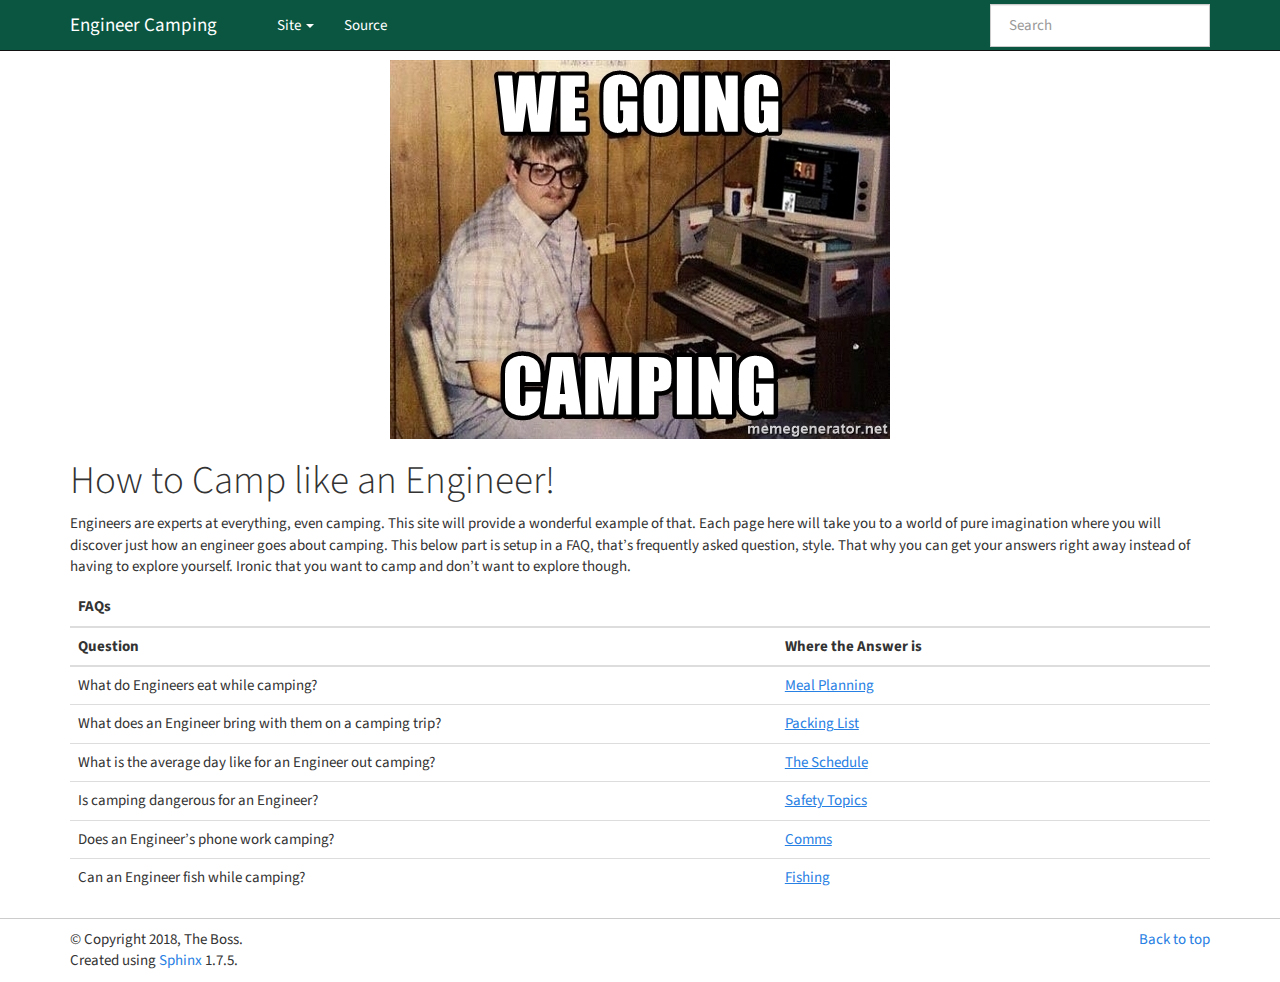
<file: index.html>
<!DOCTYPE html>

<html xmlns="http://www.w3.org/1999/xhtml">
  <head>
    <meta http-equiv="X-UA-Compatible" content="IE=Edge" />
    <meta http-equiv="Content-Type" content="text/html; charset=utf-8" />
    <title>How to Camp like an Engineer! &#8212; Engineer Camping 1.0 documentation</title>
    <link rel="stylesheet" href="_static/bootstrap-sphinx.css" type="text/css" />
    <link rel="stylesheet" href="_static/pygments.css" type="text/css" />
    <script type="text/javascript" id="documentation_options" data-url_root="./" src="_static/documentation_options.js"></script>
    <script type="text/javascript" src="_static/jquery.js"></script>
    <script type="text/javascript" src="_static/underscore.js"></script>
    <script type="text/javascript" src="_static/doctools.js"></script>
    <script type="text/javascript" src="_static/js/jquery-1.11.0.min.js"></script>
    <script type="text/javascript" src="_static/js/jquery-fix.js"></script>
    <script type="text/javascript" src="_static/bootstrap-3.3.7/js/bootstrap.min.js"></script>
    <script type="text/javascript" src="_static/bootstrap-sphinx.js"></script>
    <link rel="index" title="Index" href="genindex.html" />
    <link rel="search" title="Search" href="search.html" />
    <link rel="next" title="Meal Planning" href="food.html" />
    <link href="_static/custom.css" rel="stylesheet" type="text/css">

  </head><body>

  <div id="navbar" class="navbar navbar-default navbar-fixed-top">
    <div class="container">
      <div class="navbar-header">
        <!-- .btn-navbar is used as the toggle for collapsed navbar content -->
        <button type="button" class="navbar-toggle" data-toggle="collapse" data-target=".nav-collapse">
          <span class="icon-bar"></span>
          <span class="icon-bar"></span>
          <span class="icon-bar"></span>
        </button>
        <a class="navbar-brand" href="#">
          Engineer Camping</a>
        <span class="navbar-text navbar-version pull-left"><b></b></span>
      </div>

        <div class="collapse navbar-collapse nav-collapse">
          <ul class="nav navbar-nav">
            
            
              <li class="dropdown globaltoc-container">
  <a role="button"
     id="dLabelGlobalToc"
     data-toggle="dropdown"
     data-target="#"
     href="#">Site <b class="caret"></b></a>
  <ul class="dropdown-menu globaltoc"
      role="menu"
      aria-labelledby="dLabelGlobalToc"><p class="caption"><span class="caption-text">Contents:</span></p>
<ul>
<li class="toctree-l1"><a class="reference internal" href="food.html">Meal Planning</a></li>
<li class="toctree-l1"><a class="reference internal" href="itinerary.html">The Schedule</a></li>
<li class="toctree-l1"><a class="reference internal" href="packing.html">Packing List</a></li>
<li class="toctree-l1"><a class="reference internal" href="safety.html">Safety Topics</a></li>
<li class="toctree-l1"><a class="reference internal" href="fishing.html">Fishing</a></li>
</ul>
</ul>
</li>
              
            
            
            
            
            
              <li class="hidden-sm">
<div id="sourcelink">
  <a href="_sources/index.rst.txt"
     rel="nofollow">Source</a>
</div></li>
            
          </ul>

          
            
<form class="navbar-form navbar-right" action="search.html" method="get">
 <div class="form-group">
  <input type="text" name="q" class="form-control" placeholder="Search" />
 </div>
  <input type="hidden" name="check_keywords" value="yes" />
  <input type="hidden" name="area" value="default" />
</form>
          
        </div>
    </div>
  </div>

<div class="container">
  <div class="row">
    <div class="col-md-12 content">
      
  <img alt="_images/we-going-camping.jpg" class="align-center" src="_images/we-going-camping.jpg" />
<div class="section" id="how-to-camp-like-an-engineer">
<h1>How to Camp like an Engineer!<a class="headerlink" href="#how-to-camp-like-an-engineer" title="Permalink to this headline">¶</a></h1>
<p>Engineers are experts at everything, even camping. This site will provide a wonderful example of that.
Each page here will take you to a world of pure imagination where you will discover just how an engineer
goes about camping. This below part is setup in a FAQ, that’s frequently asked question, style. That why
you can get your answers right away instead of having to explore yourself. Ironic that you want to camp
and don’t want to explore though.</p>
<table border="1" class="docutils">
<colgroup>
<col width="62%" />
<col width="38%" />
</colgroup>
<thead valign="bottom">
<tr class="row-odd"><th class="head" colspan="2">FAQs</th>
</tr>
<tr class="row-even"><th class="head">Question</th>
<th class="head">Where the Answer is</th>
</tr>
</thead>
<tbody valign="top">
<tr class="row-odd"><td>What do Engineers eat while camping?</td>
<td><a class="reference internal" href="food.html"><span class="doc">Meal Planning</span></a></td>
</tr>
<tr class="row-even"><td>What does an Engineer bring with them on a camping trip?</td>
<td><a class="reference internal" href="packing.html"><span class="doc">Packing List</span></a></td>
</tr>
<tr class="row-odd"><td>What is the average day like for an Engineer out camping?</td>
<td><a class="reference internal" href="itinerary.html"><span class="doc">The Schedule</span></a></td>
</tr>
<tr class="row-even"><td>Is camping dangerous for an Engineer?</td>
<td><a class="reference internal" href="safety.html"><span class="doc">Safety Topics</span></a></td>
</tr>
<tr class="row-odd"><td>Does an Engineer’s phone work camping?</td>
<td><a class="reference external" href="safety.html#communications">Comms</a></td>
</tr>
<tr class="row-even"><td>Can an Engineer fish while camping?</td>
<td><a class="reference internal" href="fishing.html"><span class="doc">Fishing</span></a></td>
</tr>
</tbody>
</table>
<div class="toctree-wrapper compound">
</div>
</div>


    </div>
      
  </div>
</div>
<footer class="footer">
  <div class="container">
    <p class="pull-right">
      <a href="#">Back to top</a>
      
    </p>
    <p>
        &copy; Copyright 2018, The Boss.<br/>
      Created using <a href="http://sphinx-doc.org/">Sphinx</a> 1.7.5.<br/>
    </p>
  </div>
</footer>
  </body>
</html>
</file>
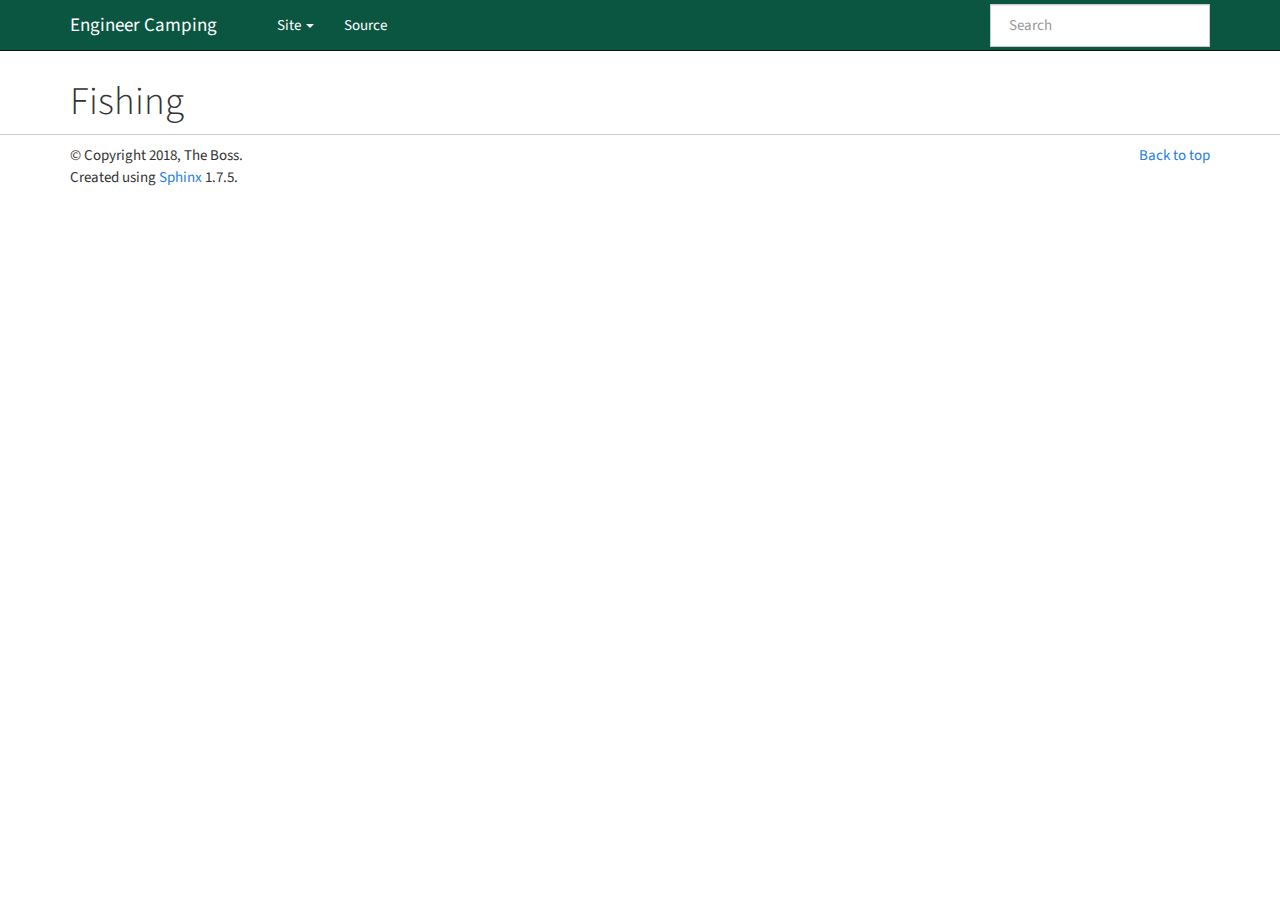
<file: fishing.html>
<!DOCTYPE html>

<html xmlns="http://www.w3.org/1999/xhtml">
  <head>
    <meta http-equiv="X-UA-Compatible" content="IE=Edge" />
    <meta http-equiv="Content-Type" content="text/html; charset=utf-8" />
    <title>Fishing &#8212; Engineer Camping 1.0 documentation</title>
    <link rel="stylesheet" href="_static/bootstrap-sphinx.css" type="text/css" />
    <link rel="stylesheet" href="_static/pygments.css" type="text/css" />
    <script type="text/javascript" id="documentation_options" data-url_root="./" src="_static/documentation_options.js"></script>
    <script type="text/javascript" src="_static/jquery.js"></script>
    <script type="text/javascript" src="_static/underscore.js"></script>
    <script type="text/javascript" src="_static/doctools.js"></script>
    <script type="text/javascript" src="_static/js/jquery-1.11.0.min.js"></script>
    <script type="text/javascript" src="_static/js/jquery-fix.js"></script>
    <script type="text/javascript" src="_static/bootstrap-3.3.7/js/bootstrap.min.js"></script>
    <script type="text/javascript" src="_static/bootstrap-sphinx.js"></script>
    <link rel="index" title="Index" href="genindex.html" />
    <link rel="search" title="Search" href="search.html" />
    <link rel="prev" title="Safety Topics" href="safety.html" />
    <link href="_static/custom.css" rel="stylesheet" type="text/css">

  </head><body>

  <div id="navbar" class="navbar navbar-default navbar-fixed-top">
    <div class="container">
      <div class="navbar-header">
        <!-- .btn-navbar is used as the toggle for collapsed navbar content -->
        <button type="button" class="navbar-toggle" data-toggle="collapse" data-target=".nav-collapse">
          <span class="icon-bar"></span>
          <span class="icon-bar"></span>
          <span class="icon-bar"></span>
        </button>
        <a class="navbar-brand" href="index.html">
          Engineer Camping</a>
        <span class="navbar-text navbar-version pull-left"><b></b></span>
      </div>

        <div class="collapse navbar-collapse nav-collapse">
          <ul class="nav navbar-nav">
            
            
              <li class="dropdown globaltoc-container">
  <a role="button"
     id="dLabelGlobalToc"
     data-toggle="dropdown"
     data-target="#"
     href="index.html">Site <b class="caret"></b></a>
  <ul class="dropdown-menu globaltoc"
      role="menu"
      aria-labelledby="dLabelGlobalToc"><p class="caption"><span class="caption-text">Contents:</span></p>
<ul class="current">
<li class="toctree-l1"><a class="reference internal" href="food.html">Meal Planning</a></li>
<li class="toctree-l1"><a class="reference internal" href="itinerary.html">The Schedule</a></li>
<li class="toctree-l1"><a class="reference internal" href="packing.html">Packing List</a></li>
<li class="toctree-l1"><a class="reference internal" href="safety.html">Safety Topics</a></li>
<li class="toctree-l1 current"><a class="current reference internal" href="#">Fishing</a></li>
</ul>
</ul>
</li>
              
            
            
            
            
            
              <li class="hidden-sm">
<div id="sourcelink">
  <a href="_sources/fishing.rst.txt"
     rel="nofollow">Source</a>
</div></li>
            
          </ul>

          
            
<form class="navbar-form navbar-right" action="search.html" method="get">
 <div class="form-group">
  <input type="text" name="q" class="form-control" placeholder="Search" />
 </div>
  <input type="hidden" name="check_keywords" value="yes" />
  <input type="hidden" name="area" value="default" />
</form>
          
        </div>
    </div>
  </div>

<div class="container">
  <div class="row">
    <div class="col-md-12 content">
      
  <div class="section" id="fishing">
<h1>Fishing<a class="headerlink" href="#fishing" title="Permalink to this headline">¶</a></h1>
</div>


    </div>
      
  </div>
</div>
<footer class="footer">
  <div class="container">
    <p class="pull-right">
      <a href="#">Back to top</a>
      
    </p>
    <p>
        &copy; Copyright 2018, The Boss.<br/>
      Created using <a href="http://sphinx-doc.org/">Sphinx</a> 1.7.5.<br/>
    </p>
  </div>
</footer>
  </body>
</html>
</file>
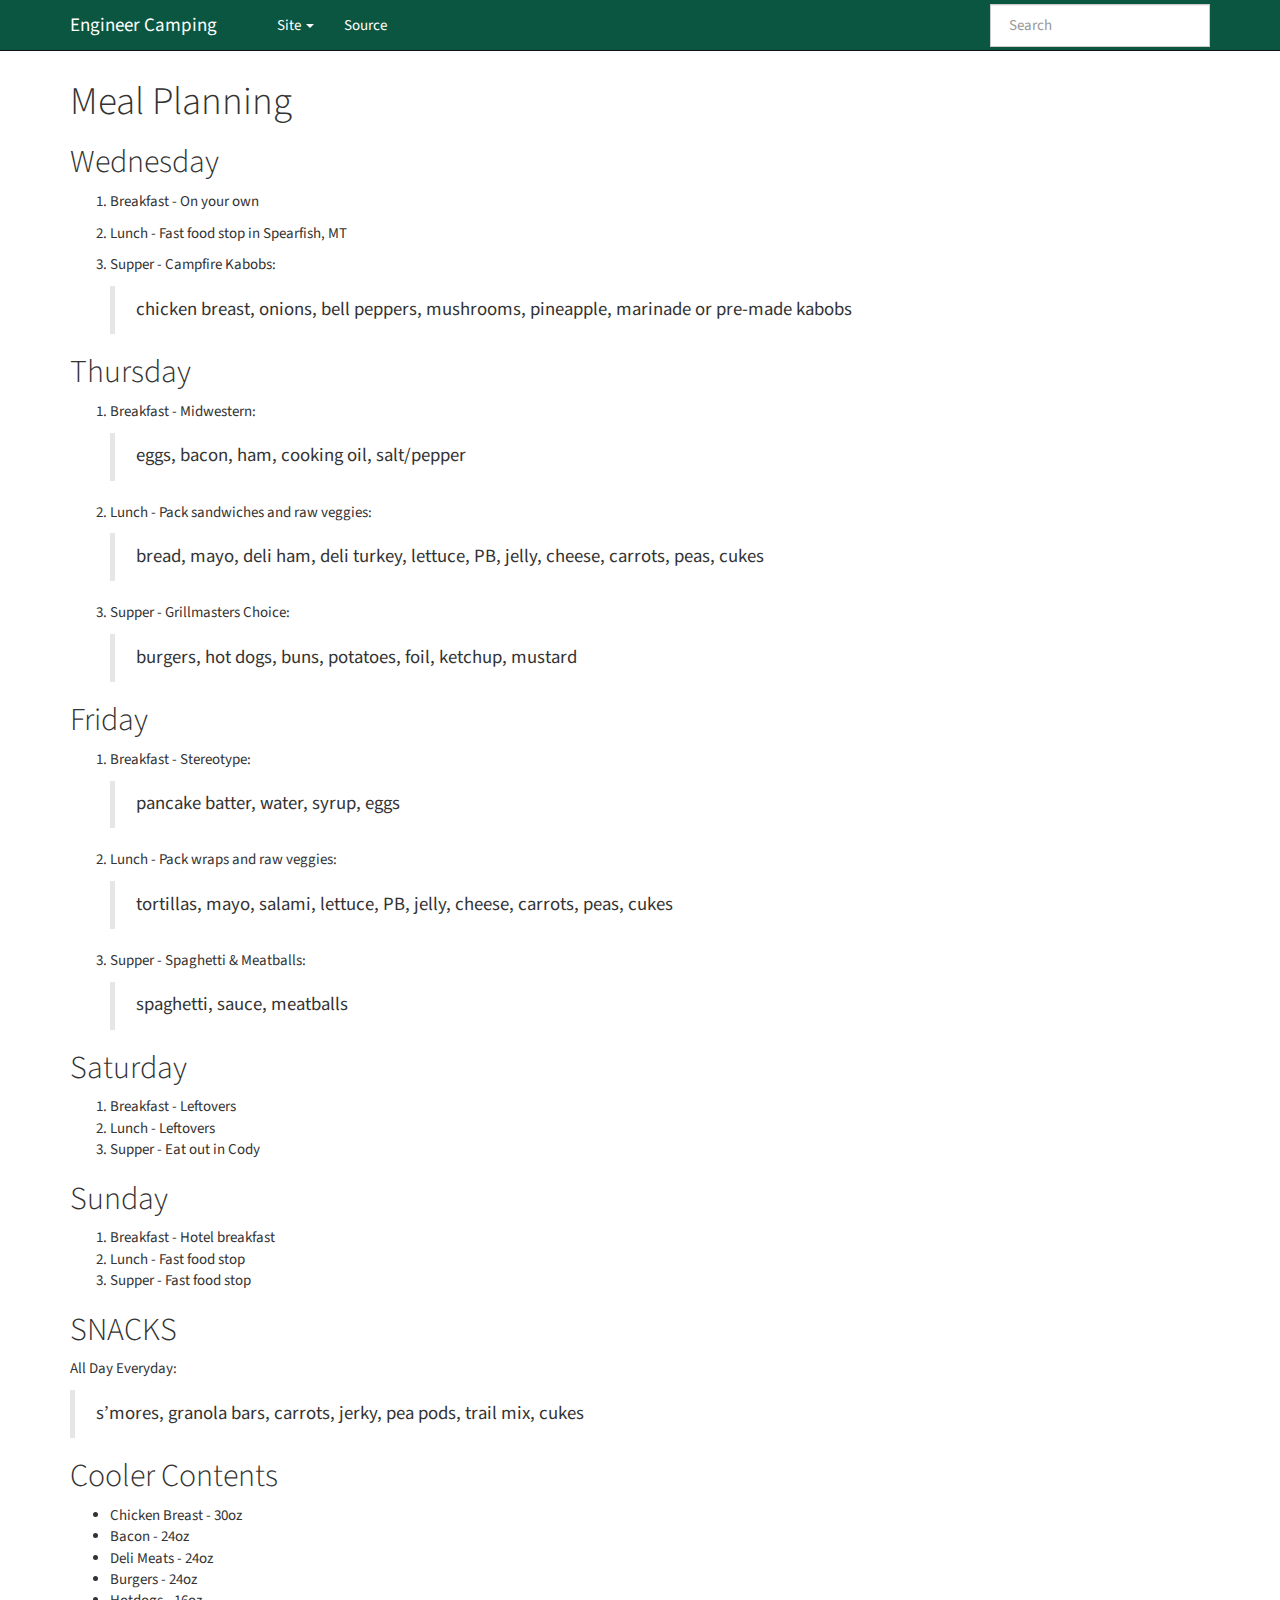
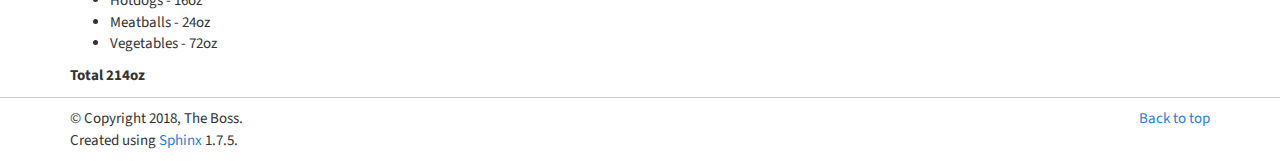
<file: food.html>
<!DOCTYPE html>

<html xmlns="http://www.w3.org/1999/xhtml">
  <head>
    <meta http-equiv="X-UA-Compatible" content="IE=Edge" />
    <meta http-equiv="Content-Type" content="text/html; charset=utf-8" />
    <title>Meal Planning &#8212; Engineer Camping 1.0 documentation</title>
    <link rel="stylesheet" href="_static/bootstrap-sphinx.css" type="text/css" />
    <link rel="stylesheet" href="_static/pygments.css" type="text/css" />
    <script type="text/javascript" id="documentation_options" data-url_root="./" src="_static/documentation_options.js"></script>
    <script type="text/javascript" src="_static/jquery.js"></script>
    <script type="text/javascript" src="_static/underscore.js"></script>
    <script type="text/javascript" src="_static/doctools.js"></script>
    <script type="text/javascript" src="_static/js/jquery-1.11.0.min.js"></script>
    <script type="text/javascript" src="_static/js/jquery-fix.js"></script>
    <script type="text/javascript" src="_static/bootstrap-3.3.7/js/bootstrap.min.js"></script>
    <script type="text/javascript" src="_static/bootstrap-sphinx.js"></script>
    <link rel="index" title="Index" href="genindex.html" />
    <link rel="search" title="Search" href="search.html" />
    <link rel="next" title="The Schedule" href="itinerary.html" />
    <link rel="prev" title="How to Camp like an Engineer!" href="index.html" />
    <link href="_static/custom.css" rel="stylesheet" type="text/css">

  </head><body>

  <div id="navbar" class="navbar navbar-default navbar-fixed-top">
    <div class="container">
      <div class="navbar-header">
        <!-- .btn-navbar is used as the toggle for collapsed navbar content -->
        <button type="button" class="navbar-toggle" data-toggle="collapse" data-target=".nav-collapse">
          <span class="icon-bar"></span>
          <span class="icon-bar"></span>
          <span class="icon-bar"></span>
        </button>
        <a class="navbar-brand" href="index.html">
          Engineer Camping</a>
        <span class="navbar-text navbar-version pull-left"><b></b></span>
      </div>

        <div class="collapse navbar-collapse nav-collapse">
          <ul class="nav navbar-nav">
            
            
              <li class="dropdown globaltoc-container">
  <a role="button"
     id="dLabelGlobalToc"
     data-toggle="dropdown"
     data-target="#"
     href="index.html">Site <b class="caret"></b></a>
  <ul class="dropdown-menu globaltoc"
      role="menu"
      aria-labelledby="dLabelGlobalToc"><p class="caption"><span class="caption-text">Contents:</span></p>
<ul class="current">
<li class="toctree-l1 current"><a class="current reference internal" href="#">Meal Planning</a></li>
<li class="toctree-l1"><a class="reference internal" href="itinerary.html">The Schedule</a></li>
<li class="toctree-l1"><a class="reference internal" href="packing.html">Packing List</a></li>
<li class="toctree-l1"><a class="reference internal" href="safety.html">Safety Topics</a></li>
<li class="toctree-l1"><a class="reference internal" href="fishing.html">Fishing</a></li>
</ul>
</ul>
</li>
              
            
            
            
            
            
              <li class="hidden-sm">
<div id="sourcelink">
  <a href="_sources/food.rst.txt"
     rel="nofollow">Source</a>
</div></li>
            
          </ul>

          
            
<form class="navbar-form navbar-right" action="search.html" method="get">
 <div class="form-group">
  <input type="text" name="q" class="form-control" placeholder="Search" />
 </div>
  <input type="hidden" name="check_keywords" value="yes" />
  <input type="hidden" name="area" value="default" />
</form>
          
        </div>
    </div>
  </div>

<div class="container">
  <div class="row">
    <div class="col-md-12 content">
      
  <div class="section" id="meal-planning">
<h1>Meal Planning<a class="headerlink" href="#meal-planning" title="Permalink to this headline">¶</a></h1>
<div class="section" id="wednesday">
<h2>Wednesday<a class="headerlink" href="#wednesday" title="Permalink to this headline">¶</a></h2>
<ol class="arabic">
<li><p class="first">Breakfast - On your own</p>
</li>
<li><p class="first">Lunch - Fast food stop in Spearfish, MT</p>
</li>
<li><p class="first">Supper - Campfire Kabobs:</p>
<blockquote>
<div><p>chicken breast, onions, bell peppers, mushrooms, pineapple, marinade or
pre-made kabobs</p>
</div></blockquote>
</li>
</ol>
</div>
<div class="section" id="thursday">
<h2>Thursday<a class="headerlink" href="#thursday" title="Permalink to this headline">¶</a></h2>
<ol class="arabic">
<li><p class="first">Breakfast - Midwestern:</p>
<blockquote>
<div><p>eggs, bacon, ham, cooking oil, salt/pepper</p>
</div></blockquote>
</li>
<li><p class="first">Lunch - Pack sandwiches and raw veggies:</p>
<blockquote>
<div><p>bread, mayo, deli ham, deli turkey, lettuce, PB, jelly, cheese, carrots,
peas, cukes</p>
</div></blockquote>
</li>
<li><p class="first">Supper - Grillmasters Choice:</p>
<blockquote>
<div><p>burgers, hot dogs, buns, potatoes, foil, ketchup, mustard</p>
</div></blockquote>
</li>
</ol>
</div>
<div class="section" id="friday">
<h2>Friday<a class="headerlink" href="#friday" title="Permalink to this headline">¶</a></h2>
<ol class="arabic">
<li><p class="first">Breakfast - Stereotype:</p>
<blockquote>
<div><p>pancake batter, water, syrup, eggs</p>
</div></blockquote>
</li>
<li><p class="first">Lunch - Pack wraps and raw veggies:</p>
<blockquote>
<div><p>tortillas, mayo, salami, lettuce, PB, jelly, cheese, carrots,
peas, cukes</p>
</div></blockquote>
</li>
<li><p class="first">Supper - Spaghetti &amp; Meatballs:</p>
<blockquote>
<div><p>spaghetti, sauce, meatballs</p>
</div></blockquote>
</li>
</ol>
</div>
<div class="section" id="saturday">
<h2>Saturday<a class="headerlink" href="#saturday" title="Permalink to this headline">¶</a></h2>
<ol class="arabic simple">
<li>Breakfast - Leftovers</li>
<li>Lunch - Leftovers</li>
<li>Supper - Eat out in Cody</li>
</ol>
</div>
<div class="section" id="sunday">
<h2>Sunday<a class="headerlink" href="#sunday" title="Permalink to this headline">¶</a></h2>
<ol class="arabic simple">
<li>Breakfast - Hotel breakfast</li>
<li>Lunch -      Fast food stop</li>
<li>Supper - Fast food stop</li>
</ol>
</div>
<div class="section" id="snacks">
<h2>SNACKS<a class="headerlink" href="#snacks" title="Permalink to this headline">¶</a></h2>
<p>All Day Everyday:</p>
<blockquote>
<div>s’mores, granola bars, carrots, jerky, pea pods, trail mix, cukes</div></blockquote>
</div>
<div class="section" id="cooler-contents">
<h2>Cooler Contents<a class="headerlink" href="#cooler-contents" title="Permalink to this headline">¶</a></h2>
<ul class="simple">
<li>Chicken Breast - 30oz</li>
<li>Bacon - 24oz</li>
<li>Deli Meats - 24oz</li>
<li>Burgers - 24oz</li>
<li>Hotdogs - 16oz</li>
<li>Meatballs - 24oz</li>
<li>Vegetables - 72oz</li>
</ul>
<p><strong>Total 214oz</strong></p>
</div>
</div>


    </div>
      
  </div>
</div>
<footer class="footer">
  <div class="container">
    <p class="pull-right">
      <a href="#">Back to top</a>
      
    </p>
    <p>
        &copy; Copyright 2018, The Boss.<br/>
      Created using <a href="http://sphinx-doc.org/">Sphinx</a> 1.7.5.<br/>
    </p>
  </div>
</footer>
  </body>
</html>
</file>
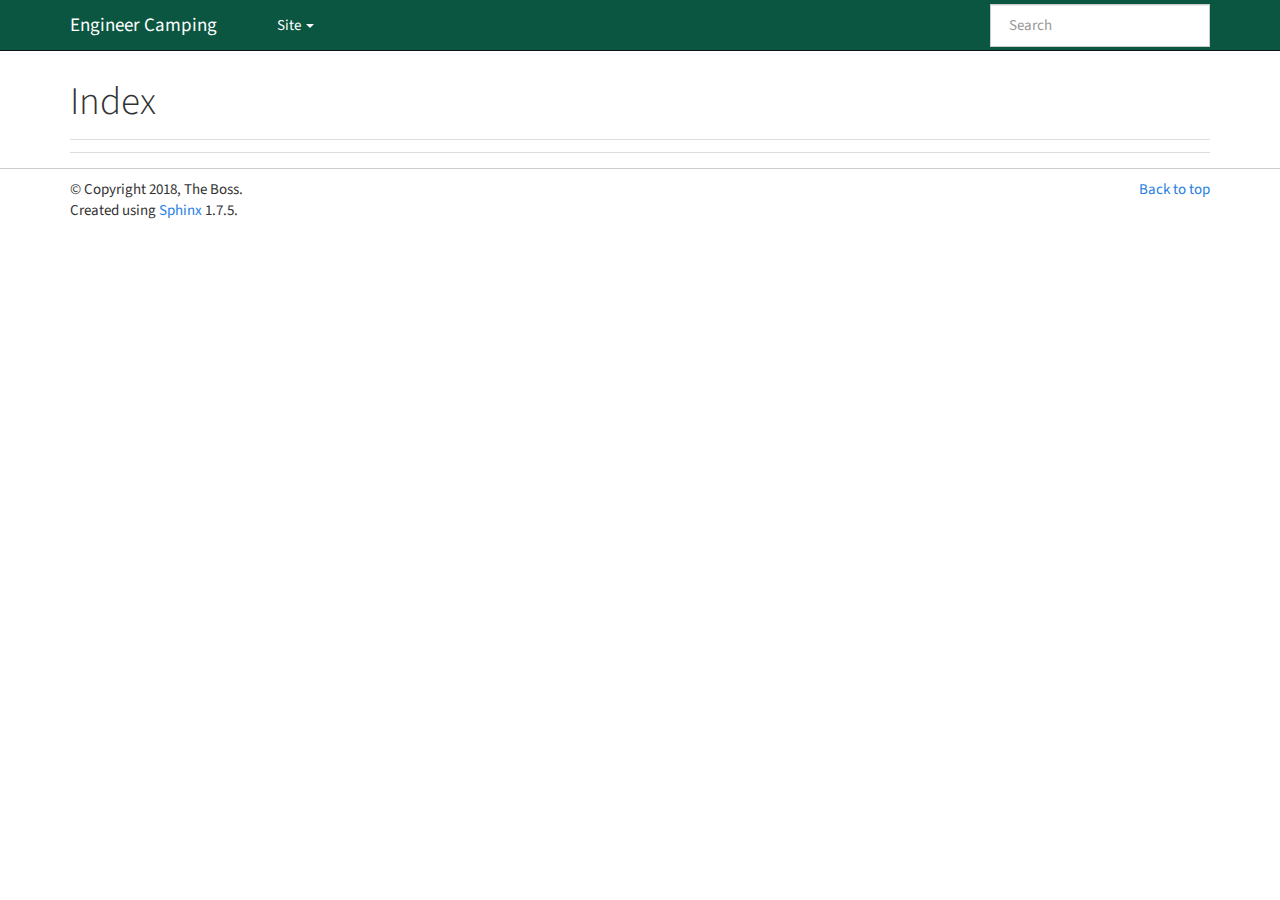
<file: genindex.html>
<!DOCTYPE html>

<html xmlns="http://www.w3.org/1999/xhtml">
  <head>
    <meta http-equiv="X-UA-Compatible" content="IE=Edge" />
    <meta http-equiv="Content-Type" content="text/html; charset=utf-8" />
    <title>Index &#8212; Engineer Camping 1.0 documentation</title>
    <link rel="stylesheet" href="_static/bootstrap-sphinx.css" type="text/css" />
    <link rel="stylesheet" href="_static/pygments.css" type="text/css" />
    <script type="text/javascript" id="documentation_options" data-url_root="./" src="_static/documentation_options.js"></script>
    <script type="text/javascript" src="_static/jquery.js"></script>
    <script type="text/javascript" src="_static/underscore.js"></script>
    <script type="text/javascript" src="_static/doctools.js"></script>
    <script type="text/javascript" src="_static/js/jquery-1.11.0.min.js"></script>
    <script type="text/javascript" src="_static/js/jquery-fix.js"></script>
    <script type="text/javascript" src="_static/bootstrap-3.3.7/js/bootstrap.min.js"></script>
    <script type="text/javascript" src="_static/bootstrap-sphinx.js"></script>
    <link rel="index" title="Index" href="#" />
    <link rel="search" title="Search" href="search.html" />
    <link href="_static/custom.css" rel="stylesheet" type="text/css">

  </head><body>

  <div id="navbar" class="navbar navbar-default navbar-fixed-top">
    <div class="container">
      <div class="navbar-header">
        <!-- .btn-navbar is used as the toggle for collapsed navbar content -->
        <button type="button" class="navbar-toggle" data-toggle="collapse" data-target=".nav-collapse">
          <span class="icon-bar"></span>
          <span class="icon-bar"></span>
          <span class="icon-bar"></span>
        </button>
        <a class="navbar-brand" href="index.html">
          Engineer Camping</a>
        <span class="navbar-text navbar-version pull-left"><b></b></span>
      </div>

        <div class="collapse navbar-collapse nav-collapse">
          <ul class="nav navbar-nav">
            
            
              <li class="dropdown globaltoc-container">
  <a role="button"
     id="dLabelGlobalToc"
     data-toggle="dropdown"
     data-target="#"
     href="index.html">Site <b class="caret"></b></a>
  <ul class="dropdown-menu globaltoc"
      role="menu"
      aria-labelledby="dLabelGlobalToc"><p class="caption"><span class="caption-text">Contents:</span></p>
<ul>
<li class="toctree-l1"><a class="reference internal" href="food.html">Meal Planning</a></li>
<li class="toctree-l1"><a class="reference internal" href="itinerary.html">The Schedule</a></li>
<li class="toctree-l1"><a class="reference internal" href="packing.html">Packing List</a></li>
<li class="toctree-l1"><a class="reference internal" href="safety.html">Safety Topics</a></li>
<li class="toctree-l1"><a class="reference internal" href="fishing.html">Fishing</a></li>
</ul>
</ul>
</li>
              
            
            
            
            
            
              <li class="hidden-sm"></li>
            
          </ul>

          
            
<form class="navbar-form navbar-right" action="search.html" method="get">
 <div class="form-group">
  <input type="text" name="q" class="form-control" placeholder="Search" />
 </div>
  <input type="hidden" name="check_keywords" value="yes" />
  <input type="hidden" name="area" value="default" />
</form>
          
        </div>
    </div>
  </div>

<div class="container">
  <div class="row">
    <div class="col-md-12 content">
      

<h1 id="index">Index</h1>

<div class="genindex-jumpbox">
 
</div>


    </div>
      
  </div>
</div>
<footer class="footer">
  <div class="container">
    <p class="pull-right">
      <a href="#">Back to top</a>
      
    </p>
    <p>
        &copy; Copyright 2018, The Boss.<br/>
      Created using <a href="http://sphinx-doc.org/">Sphinx</a> 1.7.5.<br/>
    </p>
  </div>
</footer>
  </body>
</html>
</file>
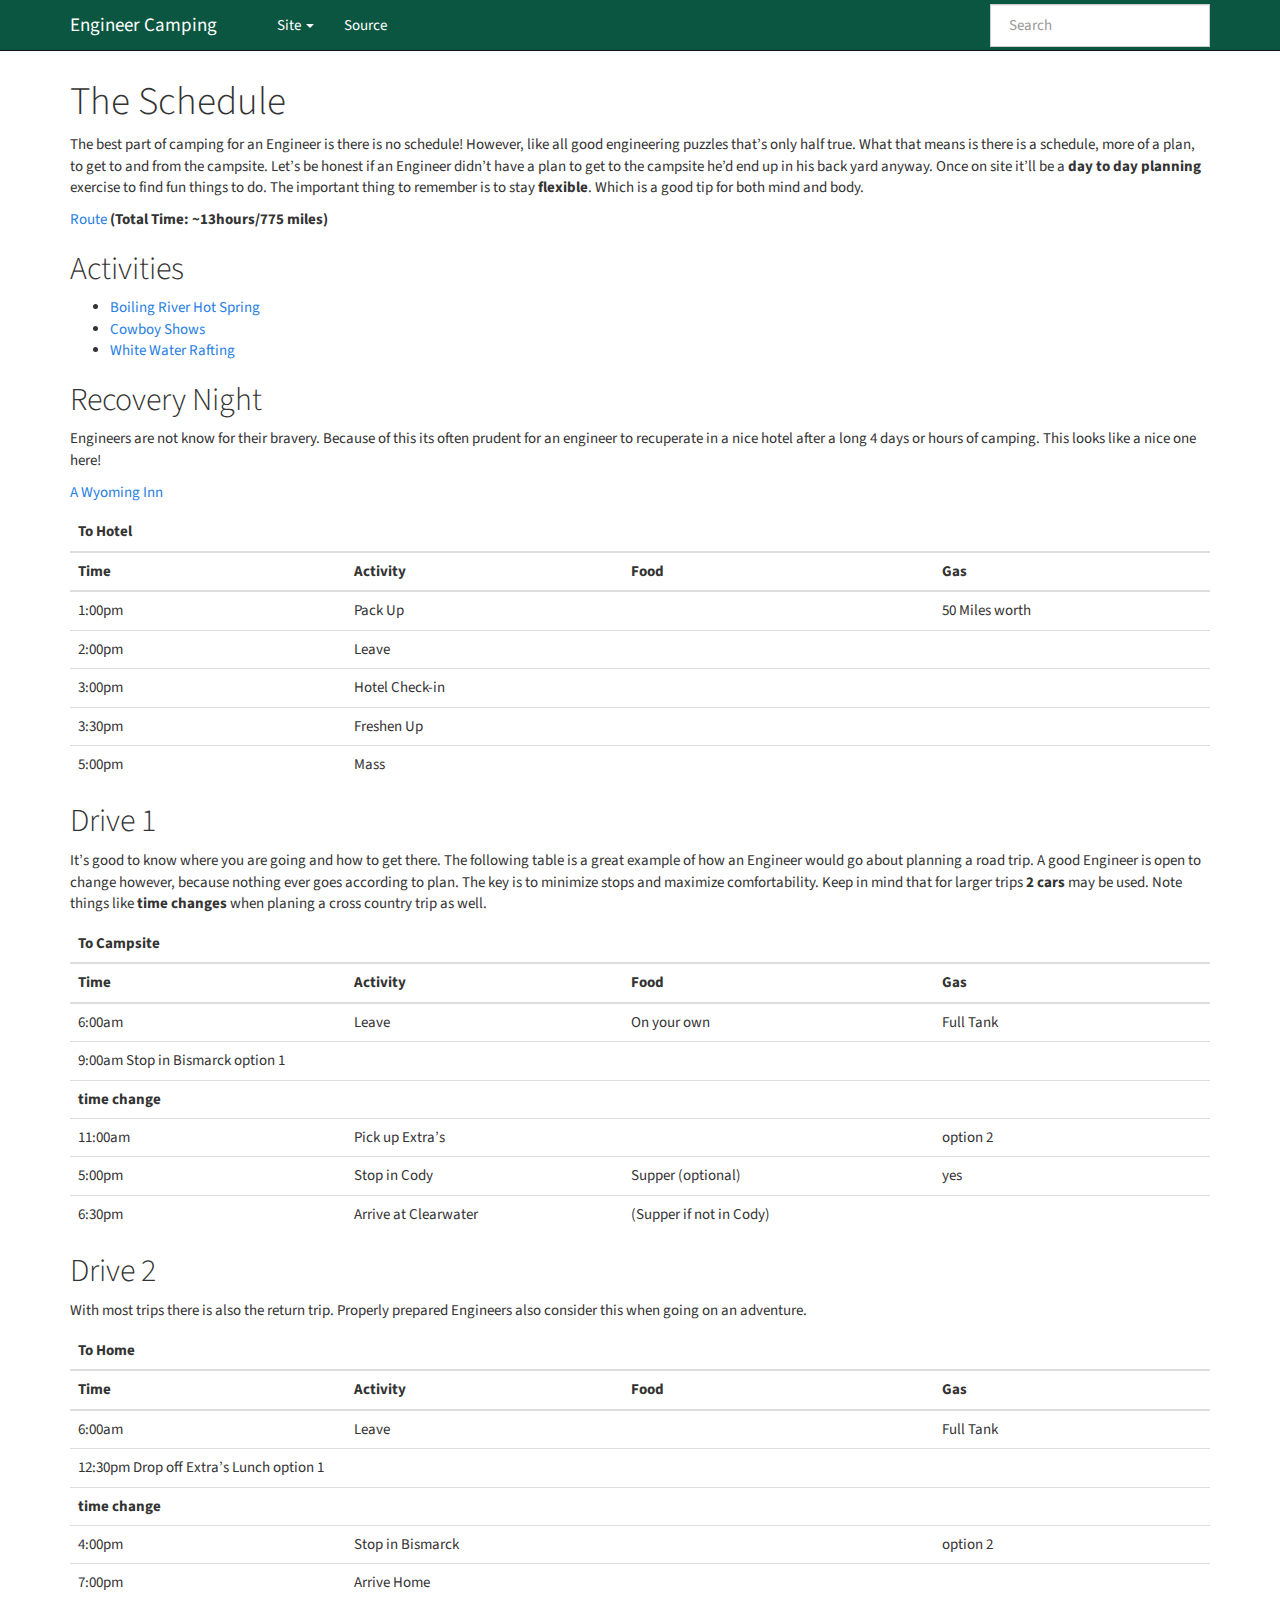
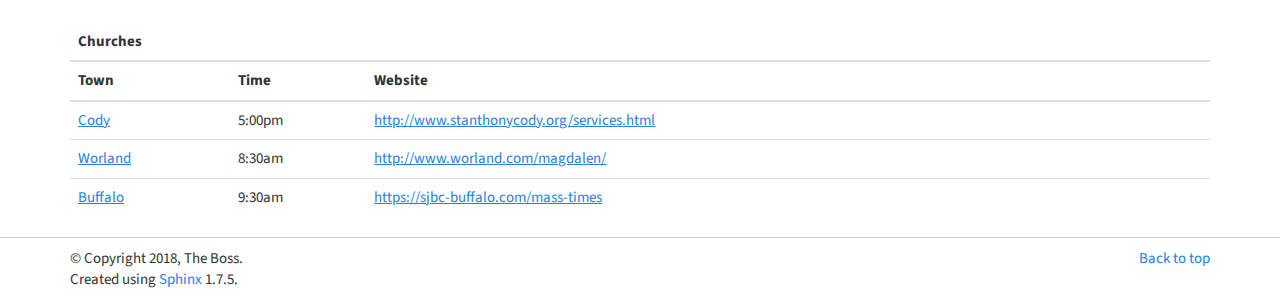
<file: itinerary.html>
<!DOCTYPE html>

<html xmlns="http://www.w3.org/1999/xhtml">
  <head>
    <meta http-equiv="X-UA-Compatible" content="IE=Edge" />
    <meta http-equiv="Content-Type" content="text/html; charset=utf-8" />
    <title>The Schedule &#8212; Engineer Camping 1.0 documentation</title>
    <link rel="stylesheet" href="_static/bootstrap-sphinx.css" type="text/css" />
    <link rel="stylesheet" href="_static/pygments.css" type="text/css" />
    <script type="text/javascript" id="documentation_options" data-url_root="./" src="_static/documentation_options.js"></script>
    <script type="text/javascript" src="_static/jquery.js"></script>
    <script type="text/javascript" src="_static/underscore.js"></script>
    <script type="text/javascript" src="_static/doctools.js"></script>
    <script type="text/javascript" src="_static/js/jquery-1.11.0.min.js"></script>
    <script type="text/javascript" src="_static/js/jquery-fix.js"></script>
    <script type="text/javascript" src="_static/bootstrap-3.3.7/js/bootstrap.min.js"></script>
    <script type="text/javascript" src="_static/bootstrap-sphinx.js"></script>
    <link rel="index" title="Index" href="genindex.html" />
    <link rel="search" title="Search" href="search.html" />
    <link rel="next" title="Packing List" href="packing.html" />
    <link rel="prev" title="Meal Planning" href="food.html" />
    <link href="_static/custom.css" rel="stylesheet" type="text/css">

  </head><body>

  <div id="navbar" class="navbar navbar-default navbar-fixed-top">
    <div class="container">
      <div class="navbar-header">
        <!-- .btn-navbar is used as the toggle for collapsed navbar content -->
        <button type="button" class="navbar-toggle" data-toggle="collapse" data-target=".nav-collapse">
          <span class="icon-bar"></span>
          <span class="icon-bar"></span>
          <span class="icon-bar"></span>
        </button>
        <a class="navbar-brand" href="index.html">
          Engineer Camping</a>
        <span class="navbar-text navbar-version pull-left"><b></b></span>
      </div>

        <div class="collapse navbar-collapse nav-collapse">
          <ul class="nav navbar-nav">
            
            
              <li class="dropdown globaltoc-container">
  <a role="button"
     id="dLabelGlobalToc"
     data-toggle="dropdown"
     data-target="#"
     href="index.html">Site <b class="caret"></b></a>
  <ul class="dropdown-menu globaltoc"
      role="menu"
      aria-labelledby="dLabelGlobalToc"><p class="caption"><span class="caption-text">Contents:</span></p>
<ul class="current">
<li class="toctree-l1"><a class="reference internal" href="food.html">Meal Planning</a></li>
<li class="toctree-l1 current"><a class="current reference internal" href="#">The Schedule</a></li>
<li class="toctree-l1"><a class="reference internal" href="packing.html">Packing List</a></li>
<li class="toctree-l1"><a class="reference internal" href="safety.html">Safety Topics</a></li>
<li class="toctree-l1"><a class="reference internal" href="fishing.html">Fishing</a></li>
</ul>
</ul>
</li>
              
            
            
            
            
            
              <li class="hidden-sm">
<div id="sourcelink">
  <a href="_sources/itinerary.rst.txt"
     rel="nofollow">Source</a>
</div></li>
            
          </ul>

          
            
<form class="navbar-form navbar-right" action="search.html" method="get">
 <div class="form-group">
  <input type="text" name="q" class="form-control" placeholder="Search" />
 </div>
  <input type="hidden" name="check_keywords" value="yes" />
  <input type="hidden" name="area" value="default" />
</form>
          
        </div>
    </div>
  </div>

<div class="container">
  <div class="row">
    <div class="col-md-12 content">
      
  <div class="section" id="the-schedule">
<h1>The Schedule<a class="headerlink" href="#the-schedule" title="Permalink to this headline">¶</a></h1>
<p>The best part of camping for an Engineer is there is no schedule! However, like all good engineering
puzzles that’s only half true. What that means is there is a schedule, more of a plan, to get to and from
the campsite. Let’s be honest if an Engineer didn’t have a plan to get to the campsite he’d
end up in his back yard anyway. Once on site it’ll be a <strong>day to day planning</strong> exercise to find
fun things to do. The important thing to remember is to stay <strong>flexible</strong>. Which is a good
tip for both mind and body.</p>
<p><a class="reference external" href="https://www.google.com/maps/dir/Fargo,+ND/Bowman,+North+Dakota+58623/Clearwater+Campground,+North+Fork+Highway,+Cody,+WY/&#64;45.6717925,-105.471651,7z/data=!3m1!4b1!4m20!4m19!1m5!1m1!1s0x52c8cb8d84677145:0x81aa30a52791aaca!2m2!1d-96.7898034!2d46.8771863!1m5!1m1!1s0x532f106ca0d19ac7:0x33317ae32778a9c5!2m2!1d-103.3949061!2d46.1830618!1m5!1m1!1s0x534dd643b5701c49:0x52f609497cf4863!2m2!1d-109.6683332!2d44.4622222!3e0">Route</a> <strong>(Total Time: ~13hours/775 miles)</strong></p>
<div class="section" id="activities">
<h2>Activities<a class="headerlink" href="#activities" title="Permalink to this headline">¶</a></h2>
<ul class="simple">
<li><a class="reference external" href="https://www.yellowstonepark.com/things-to-do/swim-yellowstones-boiling-river">Boiling River Hot Spring</a></li>
<li><a class="reference external" href="https://www.yellowstonepark.com/things-to-do/gun-fight">Cowboy Shows</a></li>
<li><a class="reference external" href="https://www.tripadvisor.com/AttractionProductReview-g1798760-d11763556-Classic_8_Mile_Snake_River_Whitewater-Jackson_Hole_Wyoming.html">White Water Rafting</a></li>
</ul>
</div>
<div class="section" id="recovery-night">
<h2>Recovery Night<a class="headerlink" href="#recovery-night" title="Permalink to this headline">¶</a></h2>
<p>Engineers are not know for their bravery. Because of this its often prudent for an engineer to
recuperate in a nice hotel after a long 4 days or hours of camping. This looks like a
nice one here!</p>
<p><a class="reference external" href="https://www.google.com/maps/place/A+Wyoming+Inn/&#64;44.5159207,-109.075593,15z/data=!4m2!3m1!1s0x0:0x8e898f81e73b5fcd?sa=X&amp;ved=0ahUKEwjCqezH8avcAhWH5YMKHa99DzIQ_BIIwQEwCg">A Wyoming Inn</a></p>
<table border="1" class="docutils">
<colgroup>
<col width="24%" />
<col width="24%" />
<col width="27%" />
<col width="24%" />
</colgroup>
<thead valign="bottom">
<tr class="row-odd"><th class="head" colspan="4">To Hotel</th>
</tr>
<tr class="row-even"><th class="head">Time</th>
<th class="head">Activity</th>
<th class="head">Food</th>
<th class="head">Gas</th>
</tr>
</thead>
<tbody valign="top">
<tr class="row-odd"><td>1:00pm</td>
<td>Pack Up</td>
<td>&#160;</td>
<td>50 Miles worth</td>
</tr>
<tr class="row-even"><td>2:00pm</td>
<td>Leave</td>
<td>&#160;</td>
<td>&#160;</td>
</tr>
<tr class="row-odd"><td>3:00pm</td>
<td>Hotel Check-in</td>
<td>&#160;</td>
<td>&#160;</td>
</tr>
<tr class="row-even"><td>3:30pm</td>
<td>Freshen Up</td>
<td>&#160;</td>
<td>&#160;</td>
</tr>
<tr class="row-odd"><td>5:00pm</td>
<td>Mass</td>
<td>&#160;</td>
<td>&#160;</td>
</tr>
</tbody>
</table>
</div>
<div class="section" id="drive-1">
<h2>Drive 1<a class="headerlink" href="#drive-1" title="Permalink to this headline">¶</a></h2>
<p>It’s good to know where you are going and how to get there. The following table
is a great example of how an Engineer would go about planning a road trip. A
good Engineer is open to change however, because nothing ever goes according to
plan. The key is to minimize stops and maximize comfortability. Keep in mind
that for larger trips <strong>2 cars</strong> may be used. Note things like <strong>time changes</strong>
when planing a cross country trip as well.</p>
<table border="1" class="docutils">
<colgroup>
<col width="24%" />
<col width="24%" />
<col width="27%" />
<col width="24%" />
</colgroup>
<thead valign="bottom">
<tr class="row-odd"><th class="head" colspan="4">To Campsite</th>
</tr>
<tr class="row-even"><th class="head">Time</th>
<th class="head">Activity</th>
<th class="head">Food</th>
<th class="head">Gas</th>
</tr>
</thead>
<tbody valign="top">
<tr class="row-odd"><td>6:00am</td>
<td>Leave</td>
<td>On your own</td>
<td>Full Tank</td>
</tr>
<tr class="row-even"><td colspan="4">9:00am                 Stop in Bismarck                                option 1</td>
</tr>
<tr class="row-odd"><td colspan="4"><strong>time change</strong></td>
</tr>
<tr class="row-even"><td>11:00am</td>
<td>Pick up Extra’s</td>
<td>&#160;</td>
<td>option 2</td>
</tr>
<tr class="row-odd"><td>5:00pm</td>
<td>Stop in Cody</td>
<td>Supper (optional)</td>
<td>yes</td>
</tr>
<tr class="row-even"><td>6:30pm</td>
<td>Arrive at Clearwater</td>
<td>(Supper if not in Cody)</td>
<td>&#160;</td>
</tr>
</tbody>
</table>
</div>
<div class="section" id="drive-2">
<h2>Drive 2<a class="headerlink" href="#drive-2" title="Permalink to this headline">¶</a></h2>
<p>With most trips there is also the return trip. Properly prepared Engineers also
consider this when going on an adventure.</p>
<table border="1" class="docutils">
<colgroup>
<col width="24%" />
<col width="24%" />
<col width="27%" />
<col width="24%" />
</colgroup>
<thead valign="bottom">
<tr class="row-odd"><th class="head" colspan="4">To Home</th>
</tr>
<tr class="row-even"><th class="head">Time</th>
<th class="head">Activity</th>
<th class="head">Food</th>
<th class="head">Gas</th>
</tr>
</thead>
<tbody valign="top">
<tr class="row-odd"><td>6:00am</td>
<td>Leave</td>
<td>&#160;</td>
<td>Full Tank</td>
</tr>
<tr class="row-even"><td colspan="4">12:30pm                Drop off Extra’s       Lunch                    option 1</td>
</tr>
<tr class="row-odd"><td colspan="4"><strong>time change</strong></td>
</tr>
<tr class="row-even"><td>4:00pm</td>
<td>Stop in Bismarck</td>
<td>&#160;</td>
<td>option 2</td>
</tr>
<tr class="row-odd"><td>7:00pm</td>
<td>Arrive Home</td>
<td>&#160;</td>
<td>&#160;</td>
</tr>
</tbody>
</table>
<table border="1" class="docutils">
<colgroup>
<col width="14%" />
<col width="12%" />
<col width="74%" />
</colgroup>
<thead valign="bottom">
<tr class="row-odd"><th class="head" colspan="3">Churches</th>
</tr>
<tr class="row-even"><th class="head">Town</th>
<th class="head">Time</th>
<th class="head">Website</th>
</tr>
</thead>
<tbody valign="top">
<tr class="row-odd"><td><a class="reference external" href="https://www.google.com/maps/place/Church+of+St+Anthony/&#64;44.5165373,-109.0874327,13.75z/data=!4m8!1m2!2m1!1scatholic+church!3m4!1s0x0:0x70b197e88d8d3992!8m2!3d44.5226874!4d-109.0766966">Cody</a></td>
<td>5:00pm</td>
<td><a class="reference external" href="http://www.stanthonycody.org/services.html">http://www.stanthonycody.org/services.html</a></td>
</tr>
<tr class="row-even"><td><a class="reference external" href="https://www.google.com/maps/dir/Clearwater+Campground,+North+Fork+Highway,+Cody,+WY/St+Mary+Magdalen+Catholic+Church,+1099+Charles+Ave,+Worland,+WY+82401/&#64;44.0801709,-109.3462061,9z/data=!3m1!4b1!4m14!4m13!1m5!1m1!1s0x534dd643b5701c49:0x52f609497cf4863!2m2!1d-109.6683332!2d44.4622222!1m5!1m1!1s0x534b6d6f4d8f8929:0x829ccde795bfccd5!2m2!1d-107.9551569!2d44.0096908!3e0">Worland</a></td>
<td>8:30am</td>
<td><a class="reference external" href="http://www.worland.com/magdalen/">http://www.worland.com/magdalen/</a></td>
</tr>
<tr class="row-odd"><td><a class="reference external" href="https://www.google.com/maps/dir/Clearwater+Campground,+North+Fork+Highway,+Cody,+WY/Church+of+St+John+the+Baptist,+532+N+Lobban+Ave,+Buffalo,+WY+82834/&#64;44.2784402,-108.738314,9z/data=!3m1!4b1!4m14!4m13!1m5!1m1!1s0x534dd643b5701c49:0x52f609497cf4863!2m2!1d-109.6683332!2d44.4622222!1m5!1m1!1s0x5335786ebe95814d:0xec3b0d2688083a86!2m2!1d-106.6971525!2d44.3534183!3e0">Buffalo</a></td>
<td>9:30am</td>
<td><a class="reference external" href="https://sjbc-buffalo.com/mass-times">https://sjbc-buffalo.com/mass-times</a></td>
</tr>
</tbody>
</table>
</div>
</div>


    </div>
      
  </div>
</div>
<footer class="footer">
  <div class="container">
    <p class="pull-right">
      <a href="#">Back to top</a>
      
    </p>
    <p>
        &copy; Copyright 2018, The Boss.<br/>
      Created using <a href="http://sphinx-doc.org/">Sphinx</a> 1.7.5.<br/>
    </p>
  </div>
</footer>
  </body>
</html>
</file>
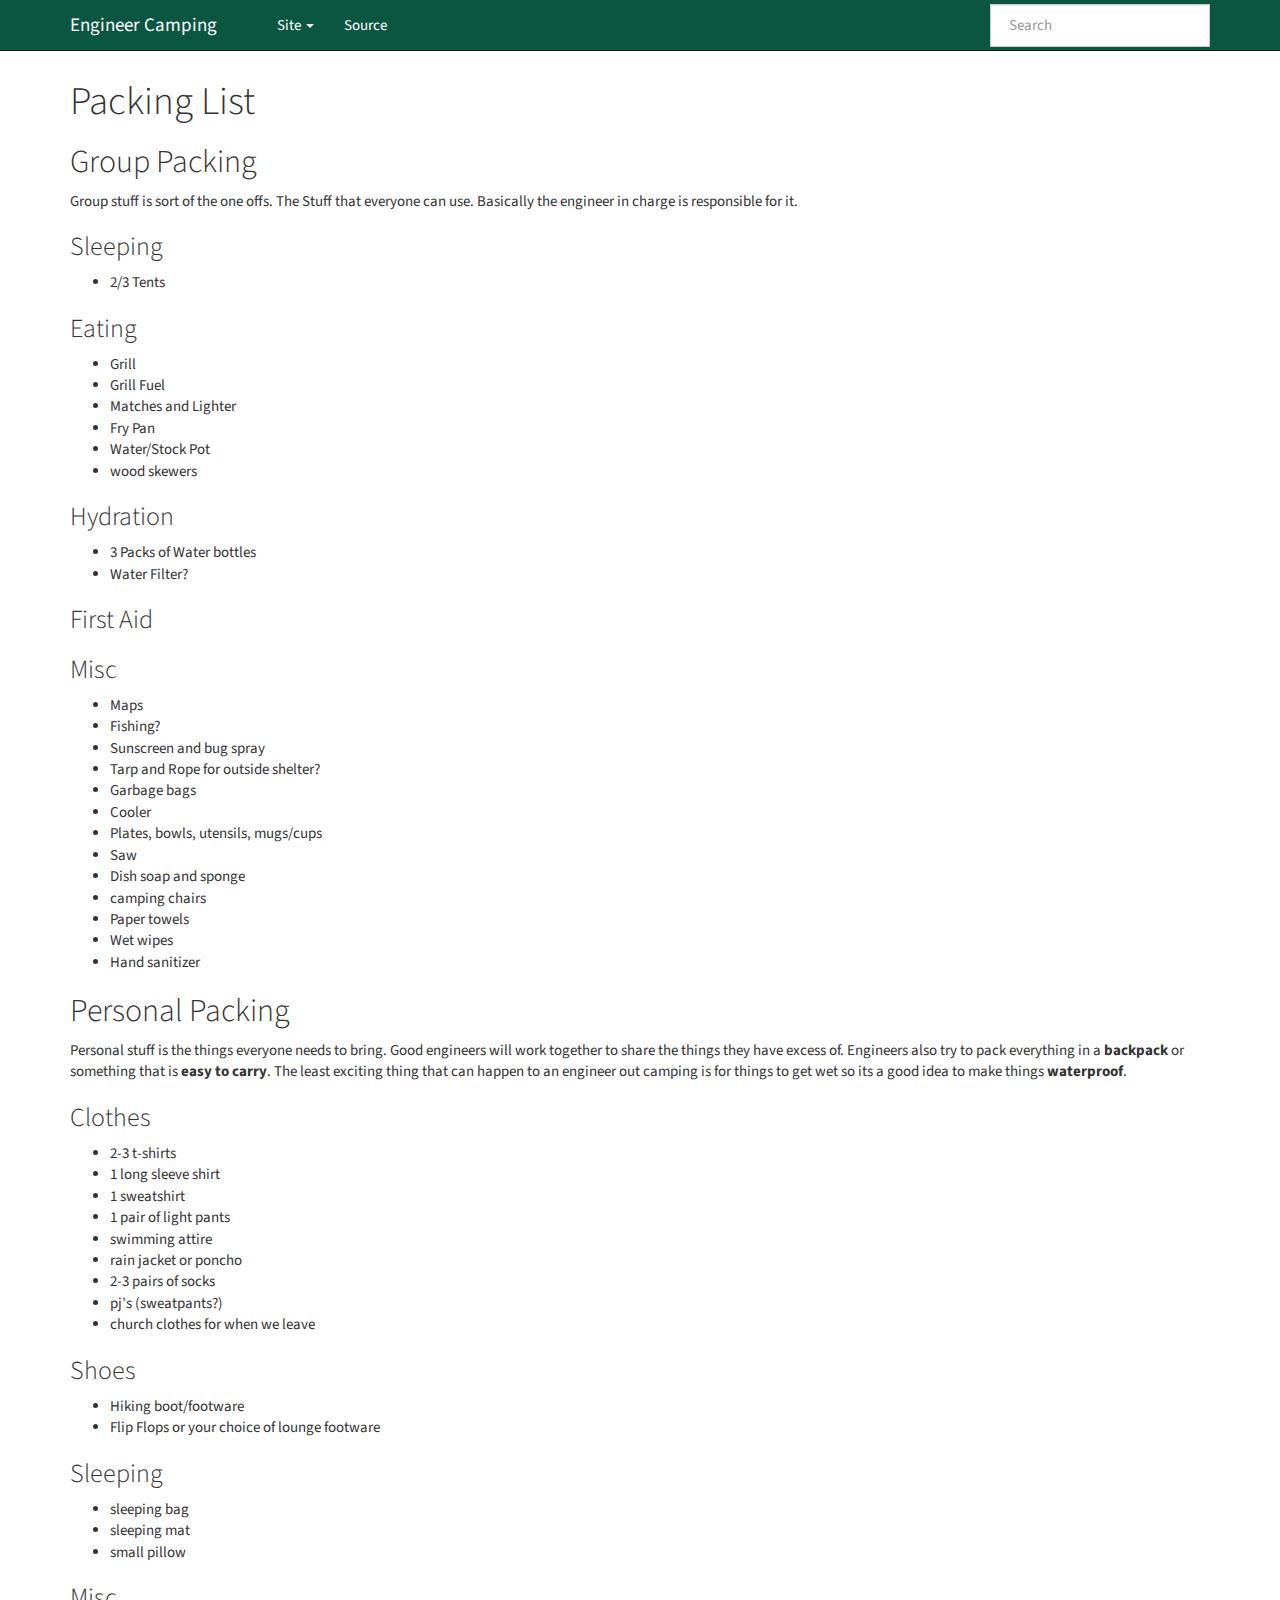
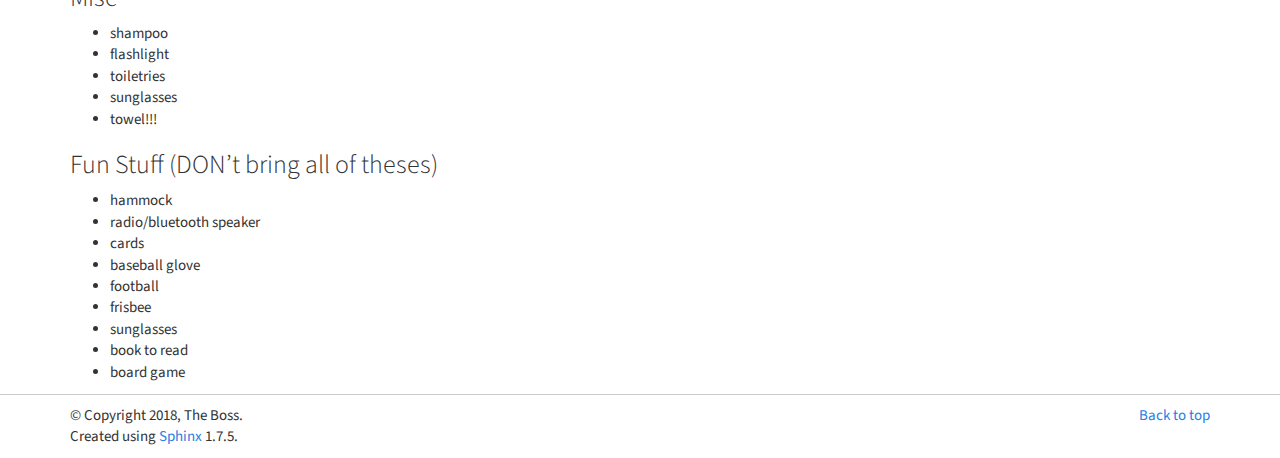
<file: packing.html>
<!DOCTYPE html>

<html xmlns="http://www.w3.org/1999/xhtml">
  <head>
    <meta http-equiv="X-UA-Compatible" content="IE=Edge" />
    <meta http-equiv="Content-Type" content="text/html; charset=utf-8" />
    <title>Packing List &#8212; Engineer Camping 1.0 documentation</title>
    <link rel="stylesheet" href="_static/bootstrap-sphinx.css" type="text/css" />
    <link rel="stylesheet" href="_static/pygments.css" type="text/css" />
    <script type="text/javascript" id="documentation_options" data-url_root="./" src="_static/documentation_options.js"></script>
    <script type="text/javascript" src="_static/jquery.js"></script>
    <script type="text/javascript" src="_static/underscore.js"></script>
    <script type="text/javascript" src="_static/doctools.js"></script>
    <script type="text/javascript" src="_static/js/jquery-1.11.0.min.js"></script>
    <script type="text/javascript" src="_static/js/jquery-fix.js"></script>
    <script type="text/javascript" src="_static/bootstrap-3.3.7/js/bootstrap.min.js"></script>
    <script type="text/javascript" src="_static/bootstrap-sphinx.js"></script>
    <link rel="index" title="Index" href="genindex.html" />
    <link rel="search" title="Search" href="search.html" />
    <link rel="next" title="Safety Topics" href="safety.html" />
    <link rel="prev" title="The Schedule" href="itinerary.html" />
    <link href="_static/custom.css" rel="stylesheet" type="text/css">

  </head><body>

  <div id="navbar" class="navbar navbar-default navbar-fixed-top">
    <div class="container">
      <div class="navbar-header">
        <!-- .btn-navbar is used as the toggle for collapsed navbar content -->
        <button type="button" class="navbar-toggle" data-toggle="collapse" data-target=".nav-collapse">
          <span class="icon-bar"></span>
          <span class="icon-bar"></span>
          <span class="icon-bar"></span>
        </button>
        <a class="navbar-brand" href="index.html">
          Engineer Camping</a>
        <span class="navbar-text navbar-version pull-left"><b></b></span>
      </div>

        <div class="collapse navbar-collapse nav-collapse">
          <ul class="nav navbar-nav">
            
            
              <li class="dropdown globaltoc-container">
  <a role="button"
     id="dLabelGlobalToc"
     data-toggle="dropdown"
     data-target="#"
     href="index.html">Site <b class="caret"></b></a>
  <ul class="dropdown-menu globaltoc"
      role="menu"
      aria-labelledby="dLabelGlobalToc"><p class="caption"><span class="caption-text">Contents:</span></p>
<ul class="current">
<li class="toctree-l1"><a class="reference internal" href="food.html">Meal Planning</a></li>
<li class="toctree-l1"><a class="reference internal" href="itinerary.html">The Schedule</a></li>
<li class="toctree-l1 current"><a class="current reference internal" href="#">Packing List</a></li>
<li class="toctree-l1"><a class="reference internal" href="safety.html">Safety Topics</a></li>
<li class="toctree-l1"><a class="reference internal" href="fishing.html">Fishing</a></li>
</ul>
</ul>
</li>
              
            
            
            
            
            
              <li class="hidden-sm">
<div id="sourcelink">
  <a href="_sources/packing.rst.txt"
     rel="nofollow">Source</a>
</div></li>
            
          </ul>

          
            
<form class="navbar-form navbar-right" action="search.html" method="get">
 <div class="form-group">
  <input type="text" name="q" class="form-control" placeholder="Search" />
 </div>
  <input type="hidden" name="check_keywords" value="yes" />
  <input type="hidden" name="area" value="default" />
</form>
          
        </div>
    </div>
  </div>

<div class="container">
  <div class="row">
    <div class="col-md-12 content">
      
  <div class="section" id="packing-list">
<h1>Packing List<a class="headerlink" href="#packing-list" title="Permalink to this headline">¶</a></h1>
<div class="section" id="group-packing">
<h2>Group Packing<a class="headerlink" href="#group-packing" title="Permalink to this headline">¶</a></h2>
<p>Group stuff is sort of the one offs. The Stuff that everyone can use. Basically the
engineer in charge is responsible for it.</p>
<div class="section" id="sleeping">
<h3>Sleeping<a class="headerlink" href="#sleeping" title="Permalink to this headline">¶</a></h3>
<ul class="simple">
<li>2/3 Tents</li>
</ul>
</div>
<div class="section" id="eating">
<h3>Eating<a class="headerlink" href="#eating" title="Permalink to this headline">¶</a></h3>
<ul class="simple">
<li>Grill</li>
<li>Grill Fuel</li>
<li>Matches and Lighter</li>
<li>Fry Pan</li>
<li>Water/Stock Pot</li>
<li>wood skewers</li>
</ul>
</div>
<div class="section" id="hydration">
<h3>Hydration<a class="headerlink" href="#hydration" title="Permalink to this headline">¶</a></h3>
<ul class="simple">
<li>3 Packs of Water bottles</li>
<li>Water Filter?</li>
</ul>
</div>
<div class="section" id="first-aid">
<h3>First Aid<a class="headerlink" href="#first-aid" title="Permalink to this headline">¶</a></h3>
</div>
<div class="section" id="misc">
<h3>Misc<a class="headerlink" href="#misc" title="Permalink to this headline">¶</a></h3>
<ul class="simple">
<li>Maps</li>
<li>Fishing?</li>
<li>Sunscreen and bug spray</li>
<li>Tarp and Rope for outside shelter?</li>
<li>Garbage bags</li>
<li>Cooler</li>
<li>Plates, bowls, utensils, mugs/cups</li>
<li>Saw</li>
<li>Dish soap and sponge</li>
<li>camping chairs</li>
<li>Paper towels</li>
<li>Wet wipes</li>
<li>Hand sanitizer</li>
</ul>
</div>
</div>
<div class="section" id="personal-packing">
<h2>Personal Packing<a class="headerlink" href="#personal-packing" title="Permalink to this headline">¶</a></h2>
<p>Personal stuff is the things everyone needs to bring. Good engineers will work together
to share the things they have excess of. Engineers also try to pack everything in a <strong>backpack</strong>
or something that is <strong>easy to carry</strong>. The least exciting thing that can happen to an
engineer out camping is for things to get wet so its a good idea to make things <strong>waterproof</strong>.</p>
<div class="section" id="clothes">
<h3>Clothes<a class="headerlink" href="#clothes" title="Permalink to this headline">¶</a></h3>
<ul class="simple">
<li>2-3 t-shirts</li>
<li>1 long sleeve shirt</li>
<li>1 sweatshirt</li>
<li>1 pair of light pants</li>
<li>swimming attire</li>
<li>rain jacket or poncho</li>
<li>2-3 pairs of socks</li>
<li>pj’s (sweatpants?)</li>
<li>church clothes for when we leave</li>
</ul>
</div>
<div class="section" id="shoes">
<h3>Shoes<a class="headerlink" href="#shoes" title="Permalink to this headline">¶</a></h3>
<ul class="simple">
<li>Hiking boot/footware</li>
<li>Flip Flops or your choice of lounge footware</li>
</ul>
</div>
<div class="section" id="id1">
<h3>Sleeping<a class="headerlink" href="#id1" title="Permalink to this headline">¶</a></h3>
<ul class="simple">
<li>sleeping bag</li>
<li>sleeping mat</li>
<li>small pillow</li>
</ul>
</div>
<div class="section" id="id2">
<h3>Misc<a class="headerlink" href="#id2" title="Permalink to this headline">¶</a></h3>
<ul class="simple">
<li>shampoo</li>
<li>flashlight</li>
<li>toiletries</li>
<li>sunglasses</li>
<li>towel!!!</li>
</ul>
</div>
<div class="section" id="fun-stuff-don-t-bring-all-of-theses">
<h3>Fun Stuff (DON’t bring all of theses)<a class="headerlink" href="#fun-stuff-don-t-bring-all-of-theses" title="Permalink to this headline">¶</a></h3>
<ul class="simple">
<li>hammock</li>
<li>radio/bluetooth speaker</li>
<li>cards</li>
<li>baseball glove</li>
<li>football</li>
<li>frisbee</li>
<li>sunglasses</li>
<li>book to read</li>
<li>board game</li>
</ul>
</div>
</div>
</div>


    </div>
      
  </div>
</div>
<footer class="footer">
  <div class="container">
    <p class="pull-right">
      <a href="#">Back to top</a>
      
    </p>
    <p>
        &copy; Copyright 2018, The Boss.<br/>
      Created using <a href="http://sphinx-doc.org/">Sphinx</a> 1.7.5.<br/>
    </p>
  </div>
</footer>
  </body>
</html>
</file>
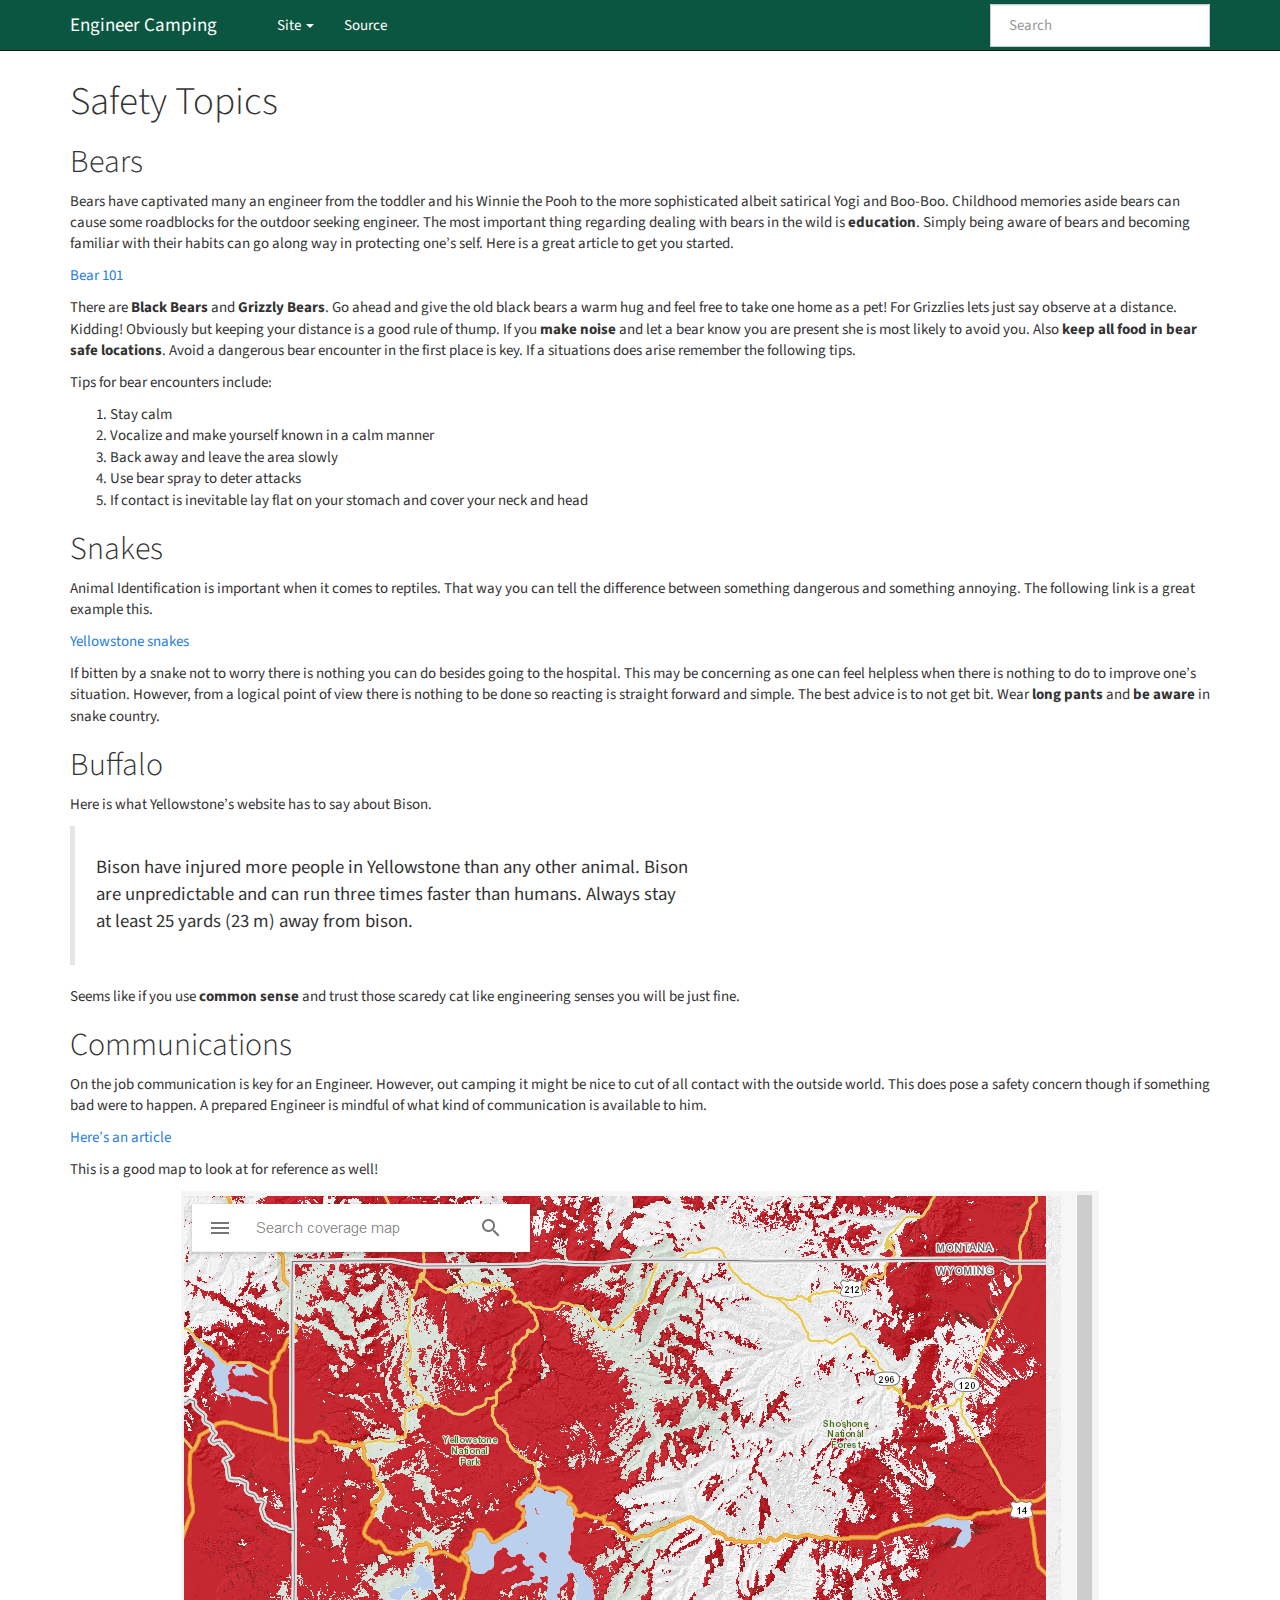
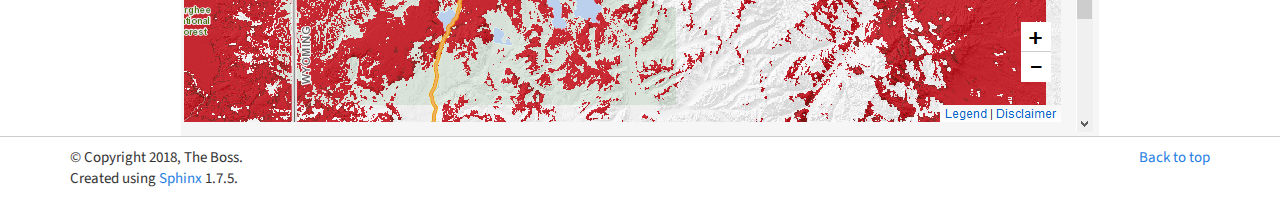
<file: safety.html>
<!DOCTYPE html>

<html xmlns="http://www.w3.org/1999/xhtml">
  <head>
    <meta http-equiv="X-UA-Compatible" content="IE=Edge" />
    <meta http-equiv="Content-Type" content="text/html; charset=utf-8" />
    <title>Safety Topics &#8212; Engineer Camping 1.0 documentation</title>
    <link rel="stylesheet" href="_static/bootstrap-sphinx.css" type="text/css" />
    <link rel="stylesheet" href="_static/pygments.css" type="text/css" />
    <script type="text/javascript" id="documentation_options" data-url_root="./" src="_static/documentation_options.js"></script>
    <script type="text/javascript" src="_static/jquery.js"></script>
    <script type="text/javascript" src="_static/underscore.js"></script>
    <script type="text/javascript" src="_static/doctools.js"></script>
    <script type="text/javascript" src="_static/js/jquery-1.11.0.min.js"></script>
    <script type="text/javascript" src="_static/js/jquery-fix.js"></script>
    <script type="text/javascript" src="_static/bootstrap-3.3.7/js/bootstrap.min.js"></script>
    <script type="text/javascript" src="_static/bootstrap-sphinx.js"></script>
    <link rel="index" title="Index" href="genindex.html" />
    <link rel="search" title="Search" href="search.html" />
    <link rel="next" title="Fishing" href="fishing.html" />
    <link rel="prev" title="Packing List" href="packing.html" />
    <link href="_static/custom.css" rel="stylesheet" type="text/css">

  </head><body>

  <div id="navbar" class="navbar navbar-default navbar-fixed-top">
    <div class="container">
      <div class="navbar-header">
        <!-- .btn-navbar is used as the toggle for collapsed navbar content -->
        <button type="button" class="navbar-toggle" data-toggle="collapse" data-target=".nav-collapse">
          <span class="icon-bar"></span>
          <span class="icon-bar"></span>
          <span class="icon-bar"></span>
        </button>
        <a class="navbar-brand" href="index.html">
          Engineer Camping</a>
        <span class="navbar-text navbar-version pull-left"><b></b></span>
      </div>

        <div class="collapse navbar-collapse nav-collapse">
          <ul class="nav navbar-nav">
            
            
              <li class="dropdown globaltoc-container">
  <a role="button"
     id="dLabelGlobalToc"
     data-toggle="dropdown"
     data-target="#"
     href="index.html">Site <b class="caret"></b></a>
  <ul class="dropdown-menu globaltoc"
      role="menu"
      aria-labelledby="dLabelGlobalToc"><p class="caption"><span class="caption-text">Contents:</span></p>
<ul class="current">
<li class="toctree-l1"><a class="reference internal" href="food.html">Meal Planning</a></li>
<li class="toctree-l1"><a class="reference internal" href="itinerary.html">The Schedule</a></li>
<li class="toctree-l1"><a class="reference internal" href="packing.html">Packing List</a></li>
<li class="toctree-l1 current"><a class="current reference internal" href="#">Safety Topics</a></li>
<li class="toctree-l1"><a class="reference internal" href="fishing.html">Fishing</a></li>
</ul>
</ul>
</li>
              
            
            
            
            
            
              <li class="hidden-sm">
<div id="sourcelink">
  <a href="_sources/safety.rst.txt"
     rel="nofollow">Source</a>
</div></li>
            
          </ul>

          
            
<form class="navbar-form navbar-right" action="search.html" method="get">
 <div class="form-group">
  <input type="text" name="q" class="form-control" placeholder="Search" />
 </div>
  <input type="hidden" name="check_keywords" value="yes" />
  <input type="hidden" name="area" value="default" />
</form>
          
        </div>
    </div>
  </div>

<div class="container">
  <div class="row">
    <div class="col-md-12 content">
      
  <div class="section" id="safety-topics">
<h1>Safety Topics<a class="headerlink" href="#safety-topics" title="Permalink to this headline">¶</a></h1>
<div class="section" id="bears">
<h2>Bears<a class="headerlink" href="#bears" title="Permalink to this headline">¶</a></h2>
<p>Bears have captivated many an engineer from the toddler and his Winnie the Pooh to
the more sophisticated albeit satirical Yogi and Boo-Boo. Childhood memories
aside bears can cause some roadblocks for the outdoor seeking engineer. The most
important thing regarding dealing with bears in the wild is <strong>education</strong>. Simply
being aware of bears and becoming familiar with their habits can go along
way in protecting one’s self. Here is a great article to get you started.</p>
<p><a class="reference external" href="https://wgfd.wyo.gov/Wildlife-in-Wyoming/More-Wildlife/Large-Carnivore/Grizzly-Bear-Management/Bear-Wise-Wyoming">Bear 101</a></p>
<p>There are <strong>Black Bears</strong> and <strong>Grizzly Bears</strong>. Go ahead and give the old black
bears a warm hug and feel free to take one home as a pet! For Grizzlies lets
just say observe at a distance. Kidding! Obviously but keeping your distance
is a good rule of thump. If you <strong>make noise</strong> and let a bear know you are present
she is most likely to avoid you. Also <strong>keep all food in bear safe locations</strong>.
Avoid a dangerous bear encounter in the first place is key. If a situations does
arise remember the following tips.</p>
<p>Tips for bear encounters include:</p>
<ol class="arabic simple">
<li>Stay calm</li>
<li>Vocalize and make yourself known in a calm manner</li>
<li>Back away and leave the area slowly</li>
<li>Use bear spray to deter attacks</li>
<li>If contact is inevitable lay flat on your stomach
and cover your neck and head</li>
</ol>
</div>
<div class="section" id="snakes">
<h2>Snakes<a class="headerlink" href="#snakes" title="Permalink to this headline">¶</a></h2>
<p>Animal Identification is important when it comes to reptiles. That way you can
tell the difference between something dangerous and something annoying. The
following link is a great example this.</p>
<p><a class="reference external" href="http://www.justgetout.net/wenatchee/post/SnakeMyths">Yellowstone snakes</a></p>
<p>If bitten by a snake not to worry there is nothing you can do besides going to the
hospital. This may be concerning as one can feel helpless when there is nothing
to do to improve one’s situation. However, from a logical point of view there
is nothing to be done so reacting is straight forward and simple. The best advice
is to not get bit. Wear <strong>long pants</strong> and <strong>be aware</strong> in snake country.</p>
</div>
<div class="section" id="buffalo">
<h2>Buffalo<a class="headerlink" href="#buffalo" title="Permalink to this headline">¶</a></h2>
<p>Here is what Yellowstone’s website has to say about Bison.</p>
<blockquote>
<div><div class="line-block">
<div class="line">Bison have injured more people in Yellowstone than any other animal. Bison</div>
<div class="line">are unpredictable and can run three times faster than humans. Always stay</div>
<div class="line">at least 25 yards (23 m) away from bison.</div>
</div>
</div></blockquote>
<p>Seems like if you use <strong>common sense</strong> and trust those scaredy cat like engineering
senses you will be just fine.</p>
</div>
<div class="section" id="communications">
<h2>Communications<a class="headerlink" href="#communications" title="Permalink to this headline">¶</a></h2>
<p>On the job communication is key for an Engineer. However, out camping it might be
nice to cut of all contact with the outside world. This does pose a safety concern
though if something bad were to happen. A prepared Engineer is mindful of what
kind of communication is available to him.</p>
<p><a class="reference external" href="https://www.yellowstonepark.com/park/cell-phone-wifi-yellowstone">Here’s an article</a></p>
<p>This is a good map to look at for reference as well!</p>
<img alt="_images/verizon-coverage.png" class="align-center" src="_images/verizon-coverage.png" />
</div>
</div>


    </div>
      
  </div>
</div>
<footer class="footer">
  <div class="container">
    <p class="pull-right">
      <a href="#">Back to top</a>
      
    </p>
    <p>
        &copy; Copyright 2018, The Boss.<br/>
      Created using <a href="http://sphinx-doc.org/">Sphinx</a> 1.7.5.<br/>
    </p>
  </div>
</footer>
  </body>
</html>
</file>
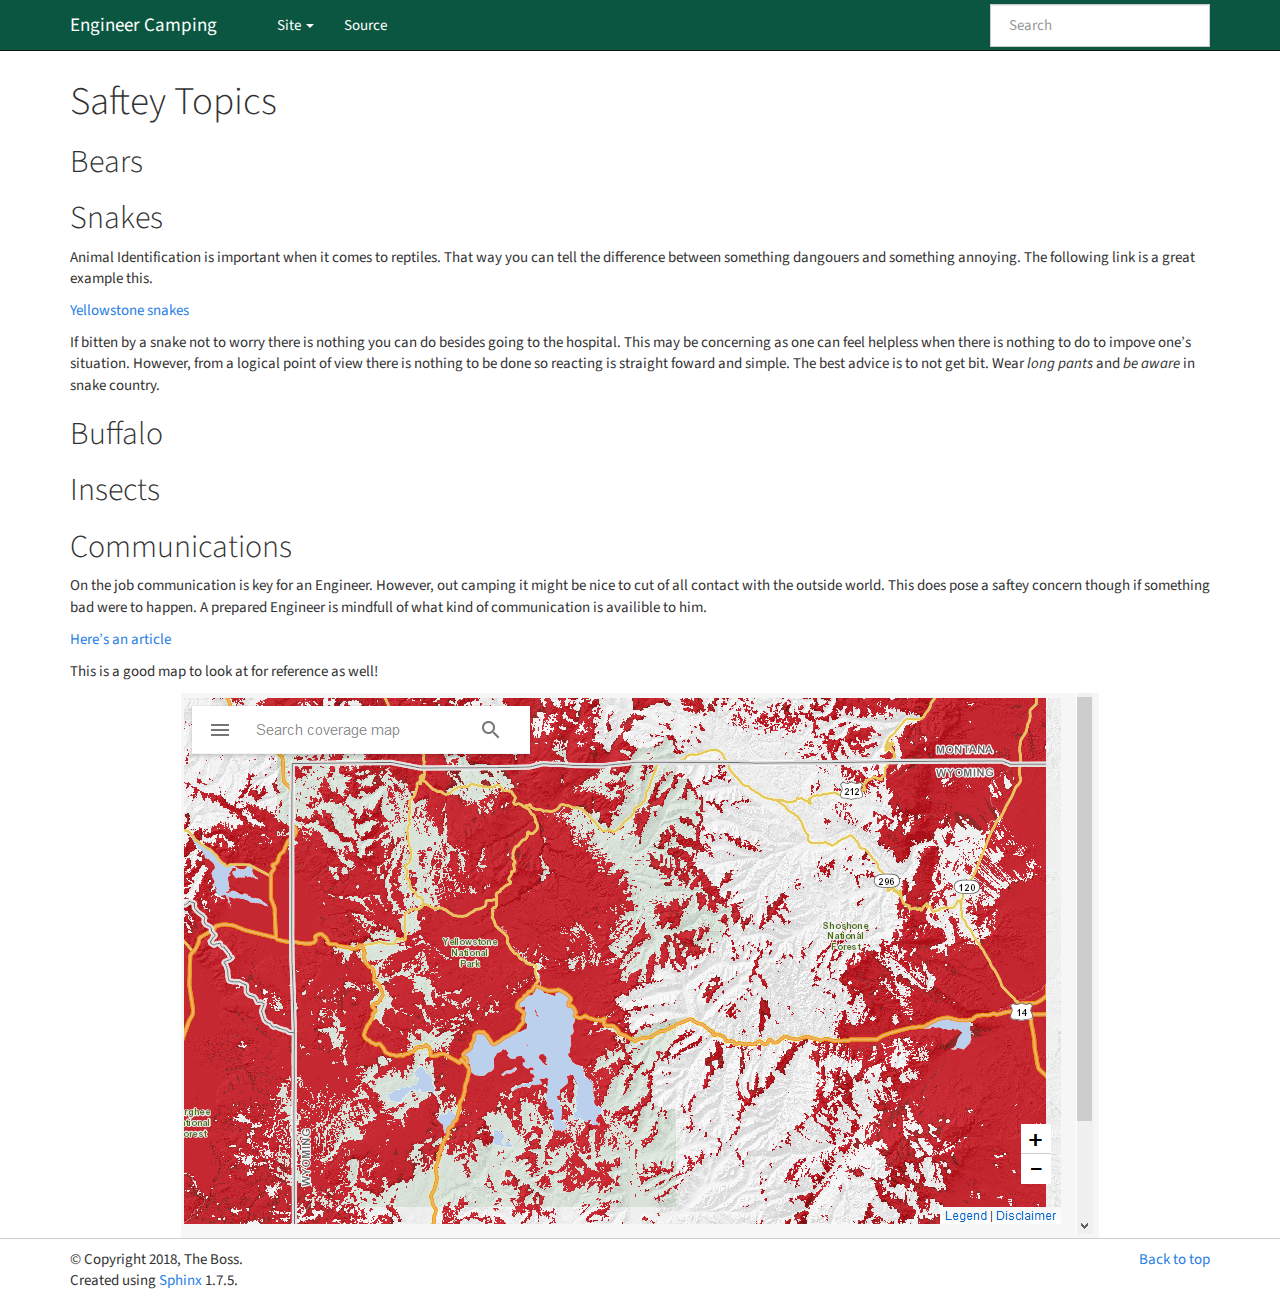
<file: saftey.html>
<!DOCTYPE html>

<html xmlns="http://www.w3.org/1999/xhtml">
  <head>
    <meta http-equiv="X-UA-Compatible" content="IE=Edge" />
    <meta http-equiv="Content-Type" content="text/html; charset=utf-8" />
    <title>Saftey Topics &#8212; Engineer Camping 1.0 documentation</title>
    <link rel="stylesheet" href="_static/bootstrap-sphinx.css" type="text/css" />
    <link rel="stylesheet" href="_static/pygments.css" type="text/css" />
    <script type="text/javascript" id="documentation_options" data-url_root="./" src="_static/documentation_options.js"></script>
    <script type="text/javascript" src="_static/jquery.js"></script>
    <script type="text/javascript" src="_static/underscore.js"></script>
    <script type="text/javascript" src="_static/doctools.js"></script>
    <script type="text/javascript" src="_static/js/jquery-1.11.0.min.js"></script>
    <script type="text/javascript" src="_static/js/jquery-fix.js"></script>
    <script type="text/javascript" src="_static/bootstrap-3.3.7/js/bootstrap.min.js"></script>
    <script type="text/javascript" src="_static/bootstrap-sphinx.js"></script>
    <link rel="index" title="Index" href="genindex.html" />
    <link rel="search" title="Search" href="search.html" />
    <link rel="prev" title="Packing List" href="packing.html" />
    <link href="_static/custom.css" rel="stylesheet" type="text/css">

  </head><body>

  <div id="navbar" class="navbar navbar-default navbar-fixed-top">
    <div class="container">
      <div class="navbar-header">
        <!-- .btn-navbar is used as the toggle for collapsed navbar content -->
        <button type="button" class="navbar-toggle" data-toggle="collapse" data-target=".nav-collapse">
          <span class="icon-bar"></span>
          <span class="icon-bar"></span>
          <span class="icon-bar"></span>
        </button>
        <a class="navbar-brand" href="index.html">
          Engineer Camping</a>
        <span class="navbar-text navbar-version pull-left"><b></b></span>
      </div>

        <div class="collapse navbar-collapse nav-collapse">
          <ul class="nav navbar-nav">
            
            
              <li class="dropdown globaltoc-container">
  <a role="button"
     id="dLabelGlobalToc"
     data-toggle="dropdown"
     data-target="#"
     href="index.html">Site <b class="caret"></b></a>
  <ul class="dropdown-menu globaltoc"
      role="menu"
      aria-labelledby="dLabelGlobalToc"><p class="caption"><span class="caption-text">Contents:</span></p>
<ul class="current">
<li class="toctree-l1"><a class="reference internal" href="food.html">Meal Planning</a></li>
<li class="toctree-l1"><a class="reference internal" href="itinerary.html">The Schedule</a></li>
<li class="toctree-l1"><a class="reference internal" href="packing.html">Packing List</a></li>
<li class="toctree-l1 current"><a class="current reference internal" href="#">Saftey Topics</a></li>
</ul>
</ul>
</li>
              
            
            
            
            
            
              <li class="hidden-sm">
<div id="sourcelink">
  <a href="_sources/saftey.rst.txt"
     rel="nofollow">Source</a>
</div></li>
            
          </ul>

          
            
<form class="navbar-form navbar-right" action="search.html" method="get">
 <div class="form-group">
  <input type="text" name="q" class="form-control" placeholder="Search" />
 </div>
  <input type="hidden" name="check_keywords" value="yes" />
  <input type="hidden" name="area" value="default" />
</form>
          
        </div>
    </div>
  </div>

<div class="container">
  <div class="row">
    <div class="col-md-12 content">
      
  <div class="section" id="saftey-topics">
<h1>Saftey Topics<a class="headerlink" href="#saftey-topics" title="Permalink to this headline">¶</a></h1>
<div class="section" id="bears">
<h2>Bears<a class="headerlink" href="#bears" title="Permalink to this headline">¶</a></h2>
</div>
<div class="section" id="snakes">
<h2>Snakes<a class="headerlink" href="#snakes" title="Permalink to this headline">¶</a></h2>
<p>Animal Identification is important when it comes to reptiles. That way you can
tell the difference between something dangouers and something annoying. The
following link is a great example this.</p>
<p><a class="reference external" href="http://www.justgetout.net/wenatchee/post/SnakeMyths">Yellowstone snakes</a></p>
<p>If bitten by a snake not to worry there is nothing you can do besides going to the
hospital. This may be concerning as one can feel helpless when there is nothing
to do to impove one’s situation. However, from a logical point of view there
is nothing to be done so reacting is straight foward and simple. The best advice
is to not get bit. Wear <em>long pants</em> and <em>be aware</em> in snake country.</p>
</div>
<div class="section" id="buffalo">
<h2>Buffalo<a class="headerlink" href="#buffalo" title="Permalink to this headline">¶</a></h2>
</div>
<div class="section" id="insects">
<h2>Insects<a class="headerlink" href="#insects" title="Permalink to this headline">¶</a></h2>
</div>
<div class="section" id="communications">
<h2>Communications<a class="headerlink" href="#communications" title="Permalink to this headline">¶</a></h2>
<p>On the job communication is key for an Engineer. However, out camping it might be
nice to cut of all contact with the outside world. This does pose a saftey concern
though if something bad were to happen. A prepared Engineer is mindfull of what
kind of communication is availible to him.</p>
<p><a class="reference external" href="https://www.yellowstonepark.com/park/cell-phone-wifi-yellowstone">Here’s an article</a></p>
<p>This is a good map to look at for reference as well!</p>
<img alt="_images/verizon-coverage.png" class="align-center" src="_images/verizon-coverage.png" />
</div>
</div>


    </div>
      
  </div>
</div>
<footer class="footer">
  <div class="container">
    <p class="pull-right">
      <a href="#">Back to top</a>
      
    </p>
    <p>
        &copy; Copyright 2018, The Boss.<br/>
      Created using <a href="http://sphinx-doc.org/">Sphinx</a> 1.7.5.<br/>
    </p>
  </div>
</footer>
  </body>
</html>
</file>
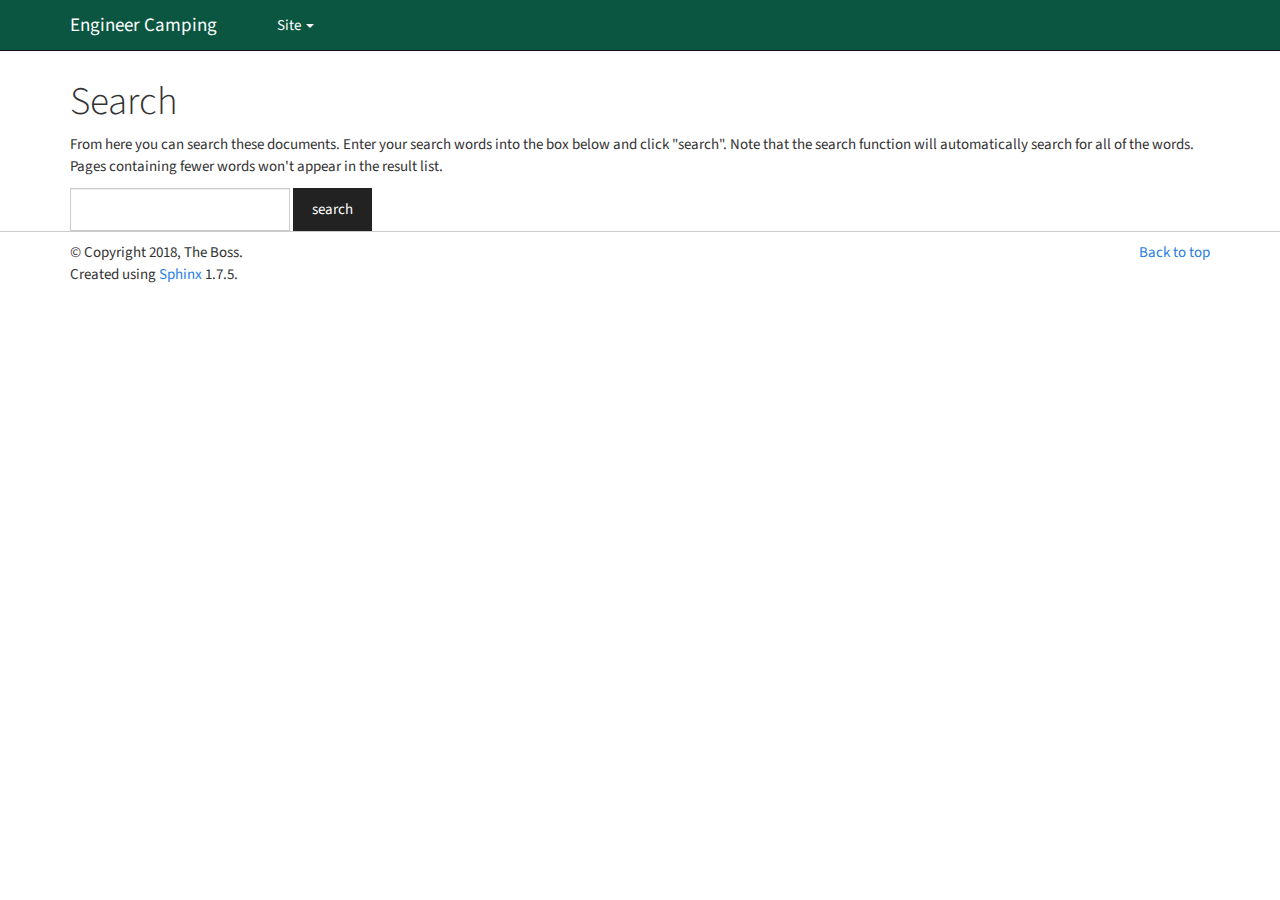
<file: search.html>
<!DOCTYPE html>

<html xmlns="http://www.w3.org/1999/xhtml">
  <head>
    <meta http-equiv="X-UA-Compatible" content="IE=Edge" />
    <meta http-equiv="Content-Type" content="text/html; charset=utf-8" />
    <title>Search &#8212; Engineer Camping 1.0 documentation</title>
    <link rel="stylesheet" href="_static/bootstrap-sphinx.css" type="text/css" />
    <link rel="stylesheet" href="_static/pygments.css" type="text/css" />
    <script type="text/javascript" id="documentation_options" data-url_root="./" src="_static/documentation_options.js"></script>
    <script type="text/javascript" src="_static/jquery.js"></script>
    <script type="text/javascript" src="_static/underscore.js"></script>
    <script type="text/javascript" src="_static/doctools.js"></script>
    <script type="text/javascript" src="_static/searchtools.js"></script>
    <script type="text/javascript" src="_static/js/jquery-1.11.0.min.js"></script>
    <script type="text/javascript" src="_static/js/jquery-fix.js"></script>
    <script type="text/javascript" src="_static/bootstrap-3.3.7/js/bootstrap.min.js"></script>
    <script type="text/javascript" src="_static/bootstrap-sphinx.js"></script>
    <link rel="index" title="Index" href="genindex.html" />
    <link rel="search" title="Search" href="#" />
  <script type="text/javascript">
    jQuery(function() { Search.loadIndex("searchindex.js"); });
  </script>
  
  <script type="text/javascript" id="searchindexloader"></script>
  
    <link href="_static/custom.css" rel="stylesheet" type="text/css">


  </head><body>

  <div id="navbar" class="navbar navbar-default navbar-fixed-top">
    <div class="container">
      <div class="navbar-header">
        <!-- .btn-navbar is used as the toggle for collapsed navbar content -->
        <button type="button" class="navbar-toggle" data-toggle="collapse" data-target=".nav-collapse">
          <span class="icon-bar"></span>
          <span class="icon-bar"></span>
          <span class="icon-bar"></span>
        </button>
        <a class="navbar-brand" href="index.html">
          Engineer Camping</a>
        <span class="navbar-text navbar-version pull-left"><b></b></span>
      </div>

        <div class="collapse navbar-collapse nav-collapse">
          <ul class="nav navbar-nav">
            
            
              <li class="dropdown globaltoc-container">
  <a role="button"
     id="dLabelGlobalToc"
     data-toggle="dropdown"
     data-target="#"
     href="index.html">Site <b class="caret"></b></a>
  <ul class="dropdown-menu globaltoc"
      role="menu"
      aria-labelledby="dLabelGlobalToc"><p class="caption"><span class="caption-text">Contents:</span></p>
<ul>
<li class="toctree-l1"><a class="reference internal" href="food.html">Meal Planning</a></li>
<li class="toctree-l1"><a class="reference internal" href="itinerary.html">The Schedule</a></li>
<li class="toctree-l1"><a class="reference internal" href="packing.html">Packing List</a></li>
<li class="toctree-l1"><a class="reference internal" href="safety.html">Safety Topics</a></li>
<li class="toctree-l1"><a class="reference internal" href="fishing.html">Fishing</a></li>
</ul>
</ul>
</li>
              
            
            
            
            
            
              <li class="hidden-sm"></li>
            
          </ul>

          
            
          
        </div>
    </div>
  </div>

<div class="container">
  <div class="row">
    <div class="col-md-12 content">
      
  <h1 id="search-documentation">Search</h1>
  <div id="fallback" class="admonition warning">
  <script type="text/javascript">$('#fallback').hide();</script>
  <p>
    Please activate JavaScript to enable the search
    functionality.
  </p>
  </div>
  <p>
    From here you can search these documents. Enter your search
    words into the box below and click "search". Note that the search
    function will automatically search for all of the words. Pages
    containing fewer words won't appear in the result list.
  </p>

  
  <form class="form-inline" action="" method="get">
    <div class="form-group">
      <input type="text" class="form-control" name="q" value="" />
    </div>
    <input type="submit" class="btn btn-default" value="search" />
    <span id="search-progress" style="padding-left: 10px"></span>
  </form>  
  
  
  
  <div id="search-results">
  
  </div>

    </div>
      
  </div>
</div>
<footer class="footer">
  <div class="container">
    <p class="pull-right">
      <a href="#">Back to top</a>
      
    </p>
    <p>
        &copy; Copyright 2018, The Boss.<br/>
      Created using <a href="http://sphinx-doc.org/">Sphinx</a> 1.7.5.<br/>
    </p>
  </div>
</footer>
  </body>
</html>
</file>
<file: _static/pygments.css>
.highlight .hll { background-color: #ffffcc }
.highlight  { background: #eeffcc; }
.highlight .c { color: #408090; font-style: italic } /* Comment */
.highlight .err { border: 1px solid #FF0000 } /* Error */
.highlight .k { color: #007020; font-weight: bold } /* Keyword */
.highlight .o { color: #666666 } /* Operator */
.highlight .ch { color: #408090; font-style: italic } /* Comment.Hashbang */
.highlight .cm { color: #408090; font-style: italic } /* Comment.Multiline */
.highlight .cp { color: #007020 } /* Comment.Preproc */
.highlight .cpf { color: #408090; font-style: italic } /* Comment.PreprocFile */
.highlight .c1 { color: #408090; font-style: italic } /* Comment.Single */
.highlight .cs { color: #408090; background-color: #fff0f0 } /* Comment.Special */
.highlight .gd { color: #A00000 } /* Generic.Deleted */
.highlight .ge { font-style: italic } /* Generic.Emph */
.highlight .gr { color: #FF0000 } /* Generic.Error */
.highlight .gh { color: #000080; font-weight: bold } /* Generic.Heading */
.highlight .gi { color: #00A000 } /* Generic.Inserted */
.highlight .go { color: #333333 } /* Generic.Output */
.highlight .gp { color: #c65d09; font-weight: bold } /* Generic.Prompt */
.highlight .gs { font-weight: bold } /* Generic.Strong */
.highlight .gu { color: #800080; font-weight: bold } /* Generic.Subheading */
.highlight .gt { color: #0044DD } /* Generic.Traceback */
.highlight .kc { color: #007020; font-weight: bold } /* Keyword.Constant */
.highlight .kd { color: #007020; font-weight: bold } /* Keyword.Declaration */
.highlight .kn { color: #007020; font-weight: bold } /* Keyword.Namespace */
.highlight .kp { color: #007020 } /* Keyword.Pseudo */
.highlight .kr { color: #007020; font-weight: bold } /* Keyword.Reserved */
.highlight .kt { color: #902000 } /* Keyword.Type */
.highlight .m { color: #208050 } /* Literal.Number */
.highlight .s { color: #4070a0 } /* Literal.String */
.highlight .na { color: #4070a0 } /* Name.Attribute */
.highlight .nb { color: #007020 } /* Name.Builtin */
.highlight .nc { color: #0e84b5; font-weight: bold } /* Name.Class */
.highlight .no { color: #60add5 } /* Name.Constant */
.highlight .nd { color: #555555; font-weight: bold } /* Name.Decorator */
.highlight .ni { color: #d55537; font-weight: bold } /* Name.Entity */
.highlight .ne { color: #007020 } /* Name.Exception */
.highlight .nf { color: #06287e } /* Name.Function */
.highlight .nl { color: #002070; font-weight: bold } /* Name.Label */
.highlight .nn { color: #0e84b5; font-weight: bold } /* Name.Namespace */
.highlight .nt { color: #062873; font-weight: bold } /* Name.Tag */
.highlight .nv { color: #bb60d5 } /* Name.Variable */
.highlight .ow { color: #007020; font-weight: bold } /* Operator.Word */
.highlight .w { color: #bbbbbb } /* Text.Whitespace */
.highlight .mb { color: #208050 } /* Literal.Number.Bin */
.highlight .mf { color: #208050 } /* Literal.Number.Float */
.highlight .mh { color: #208050 } /* Literal.Number.Hex */
.highlight .mi { color: #208050 } /* Literal.Number.Integer */
.highlight .mo { color: #208050 } /* Literal.Number.Oct */
.highlight .sa { color: #4070a0 } /* Literal.String.Affix */
.highlight .sb { color: #4070a0 } /* Literal.String.Backtick */
.highlight .sc { color: #4070a0 } /* Literal.String.Char */
.highlight .dl { color: #4070a0 } /* Literal.String.Delimiter */
.highlight .sd { color: #4070a0; font-style: italic } /* Literal.String.Doc */
.highlight .s2 { color: #4070a0 } /* Literal.String.Double */
.highlight .se { color: #4070a0; font-weight: bold } /* Literal.String.Escape */
.highlight .sh { color: #4070a0 } /* Literal.String.Heredoc */
.highlight .si { color: #70a0d0; font-style: italic } /* Literal.String.Interpol */
.highlight .sx { color: #c65d09 } /* Literal.String.Other */
.highlight .sr { color: #235388 } /* Literal.String.Regex */
.highlight .s1 { color: #4070a0 } /* Literal.String.Single */
.highlight .ss { color: #517918 } /* Literal.String.Symbol */
.highlight .bp { color: #007020 } /* Name.Builtin.Pseudo */
.highlight .fm { color: #06287e } /* Name.Function.Magic */
.highlight .vc { color: #bb60d5 } /* Name.Variable.Class */
.highlight .vg { color: #bb60d5 } /* Name.Variable.Global */
.highlight .vi { color: #bb60d5 } /* Name.Variable.Instance */
.highlight .vm { color: #bb60d5 } /* Name.Variable.Magic */
.highlight .il { color: #208050 } /* Literal.Number.Integer.Long */
</file>
<file: _static/custom.css>
.navbar-default {
   background-color: #0A5640;
}
</file>
